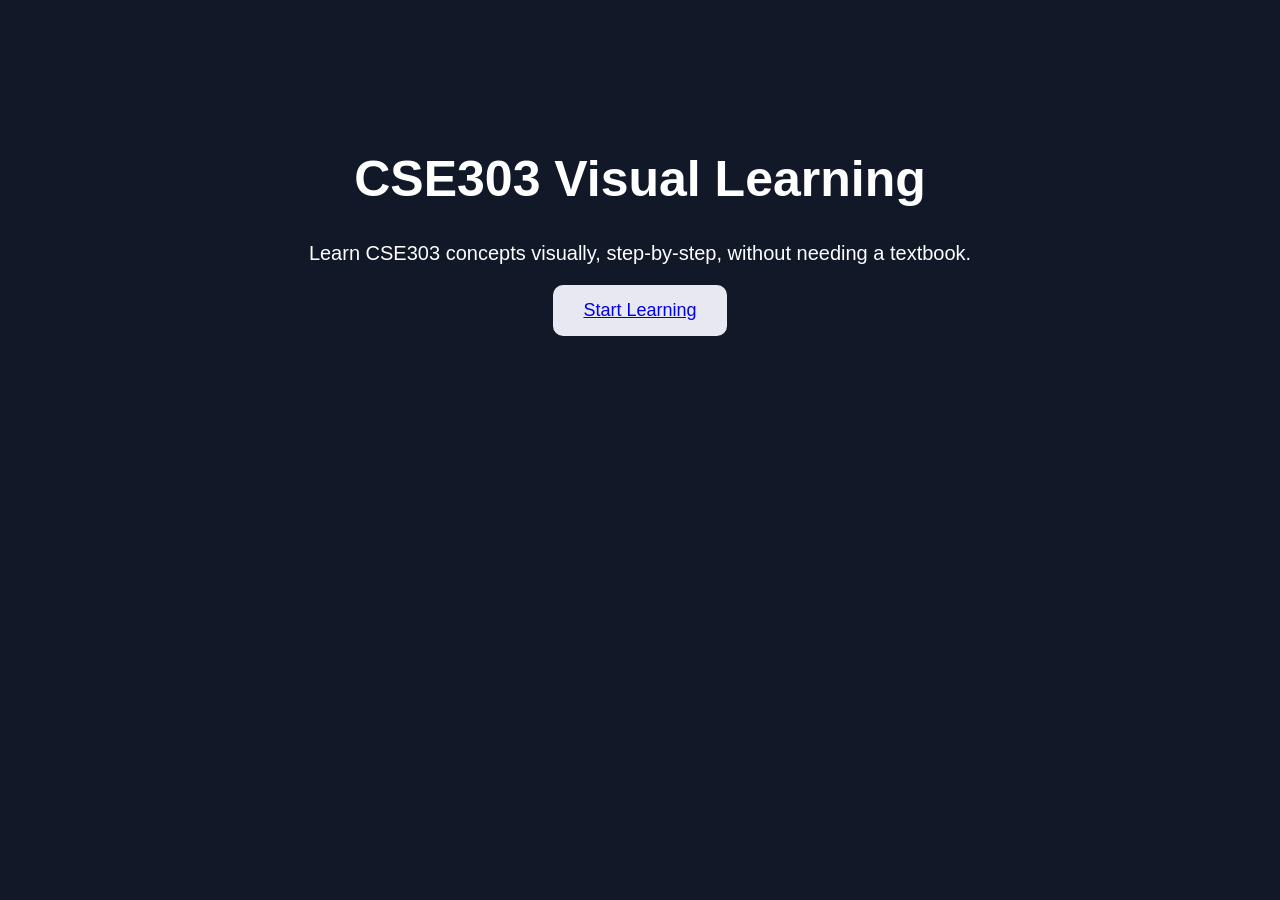
<file: html/CSE303-Visual-Learning/index.html>
<!DOCTYPE html>
<html lang = "en">
    <meta charset="UTF-8">
    <head>
        <title>CSE303 Visual Learning</title>
        <link rel="stylesheet" href="style.css">
    </head>
    
    <body>
    
        <div class="container">

        <h1>CSE303 Visual Learning</h1>

        <p>
            Learn CSE303 concepts visually,
            step-by-step,
            without needing a textbook.
        </p>

        <button class="start-btn">
            <a href="list.html">Start Learning</a>
        </button>

    </div>
</body>
</html>
</file>
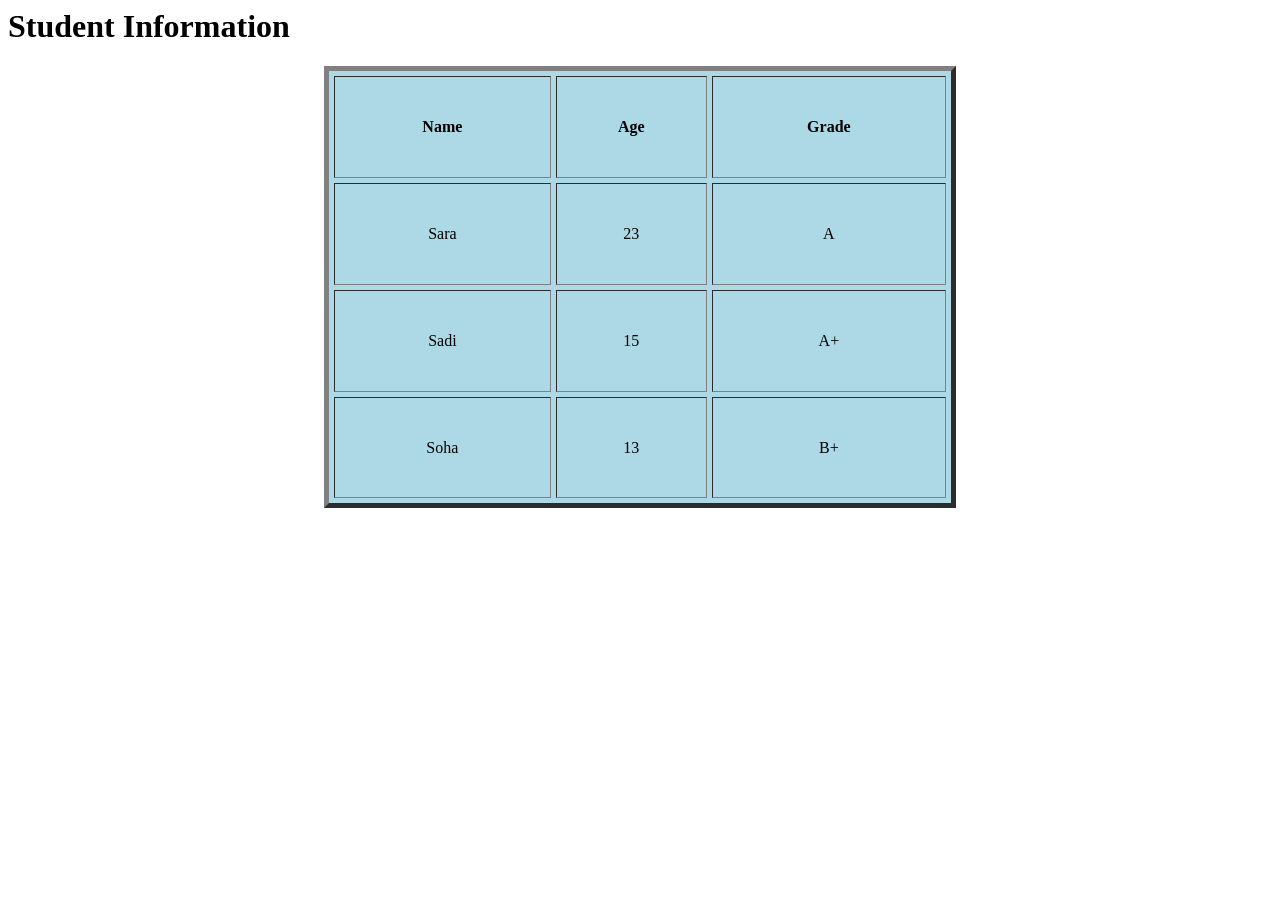
<file: html/advanced.html>
<html>
    <head>
        <title>Student Data</title>
    </head>
    <body>
        <caption><h1>Student Information</h1></caption>
        <table border = "5" bgcolor = "lightblue" cellpading = "5" cellspacing = "5" width = "50%" height = "50%" align = "center">
            <tr align = "center">
                <th>Name</th>
                <th>Age</th>
                <th>Grade</th>              
            </tr>
            <tr align = "center">
                <td>Sara</td>
                <td>23</td>
                <td>A</td>
            </tr>
            <tr align = "center">
                <td>Sadi</td>
                <td>15</td>
                <td>A+</td>
            </tr>
            <tr align = "center">
                <td>Soha</td>
                <td>13</td>
                <td>B+</td>
            </tr>
        </table>
    </body>
</html>
</file>
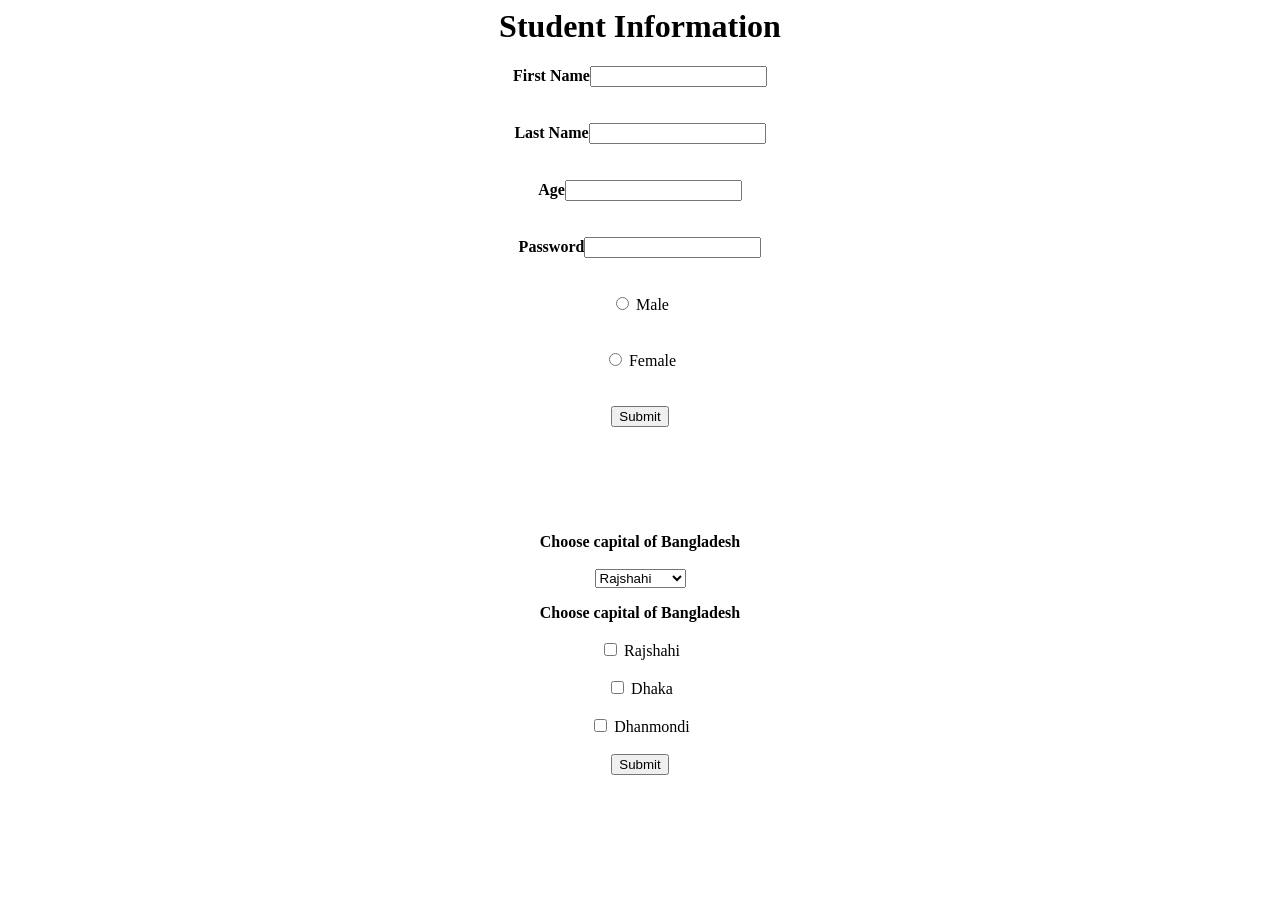
<file: html/button.html>
<html>
    <head>
        <title>box</title>
    </head>
    <body align = "center">
        <h1>Student Information</h1>
        <form>
            <b>First Name</b><input type ="text" name="firstname" maxlength="10"><br><br><br>
            <b>Last Name</b><input type ="text" name="lastname" maxlength="10"><br><br><br>
            <b>Age</b><input type ="number" name="age" min="0"><br><br><br>
            <b>Password</b><input type = "password" name = "psw" maxlength = "8"><br><br><br>
            <input type = "radio" name = "gender" value = "male"> Male<br><br><br>
            <input type = "radio" name = "gender" value = "female"> Female<br><br><br>
            <input type = "submit" value = "Submit"><br><br><br><br><br><br>
        </form>

        <form>
            <b>Choose capital of Bangladesh</b><br><br>
            <select name = "">
                <option value = "rajshahi"> Rajshahi</option>
                <option value = "dhaka"> Dhaka</option>
                <option value = "dhanmondi"> Dhanmondi</option>
            </select>
        </form>
        <form>
            <b>Choose capital of Bangladesh</b><br><br>
            <input type = "checkbox" name = "capital" value = "rajshahi"> Rajshahi<br><br>
            <input type = "checkbox" name = "capital" value = "dhaka"> Dhaka<br><br>
            <input type = "checkbox" name = "capital" value = "dhanmondi"> Dhanmondi<br><br>
             <input type = "submit" value = "Submit"><br><br>

        </form>
    </body>
</html>
</file>
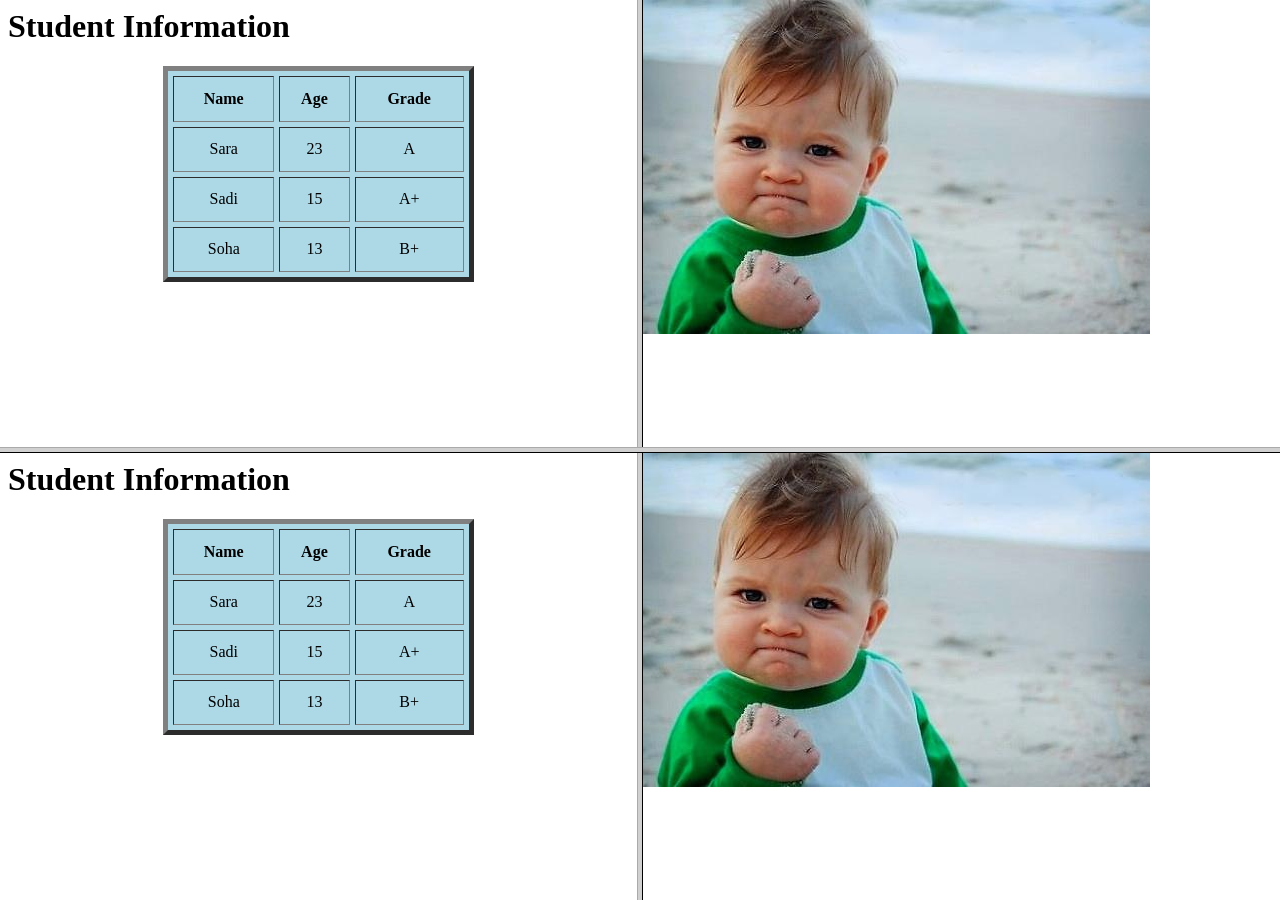
<file: html/frame.html>
<html>
    <head>
        <title>Frame</title>
    </head>
    <frameset cols = "50%,50%" rows = "50%, 50%">
        <frame src = "advanced.html" name = "frame1">
        <frame src = "victory.jpg" name = "frame2">
        <frame src = "advanced.html" name = "frame3">
        <frame src = "victory.jpg" name = "frame4">

    </frameset>
</html>
</file>
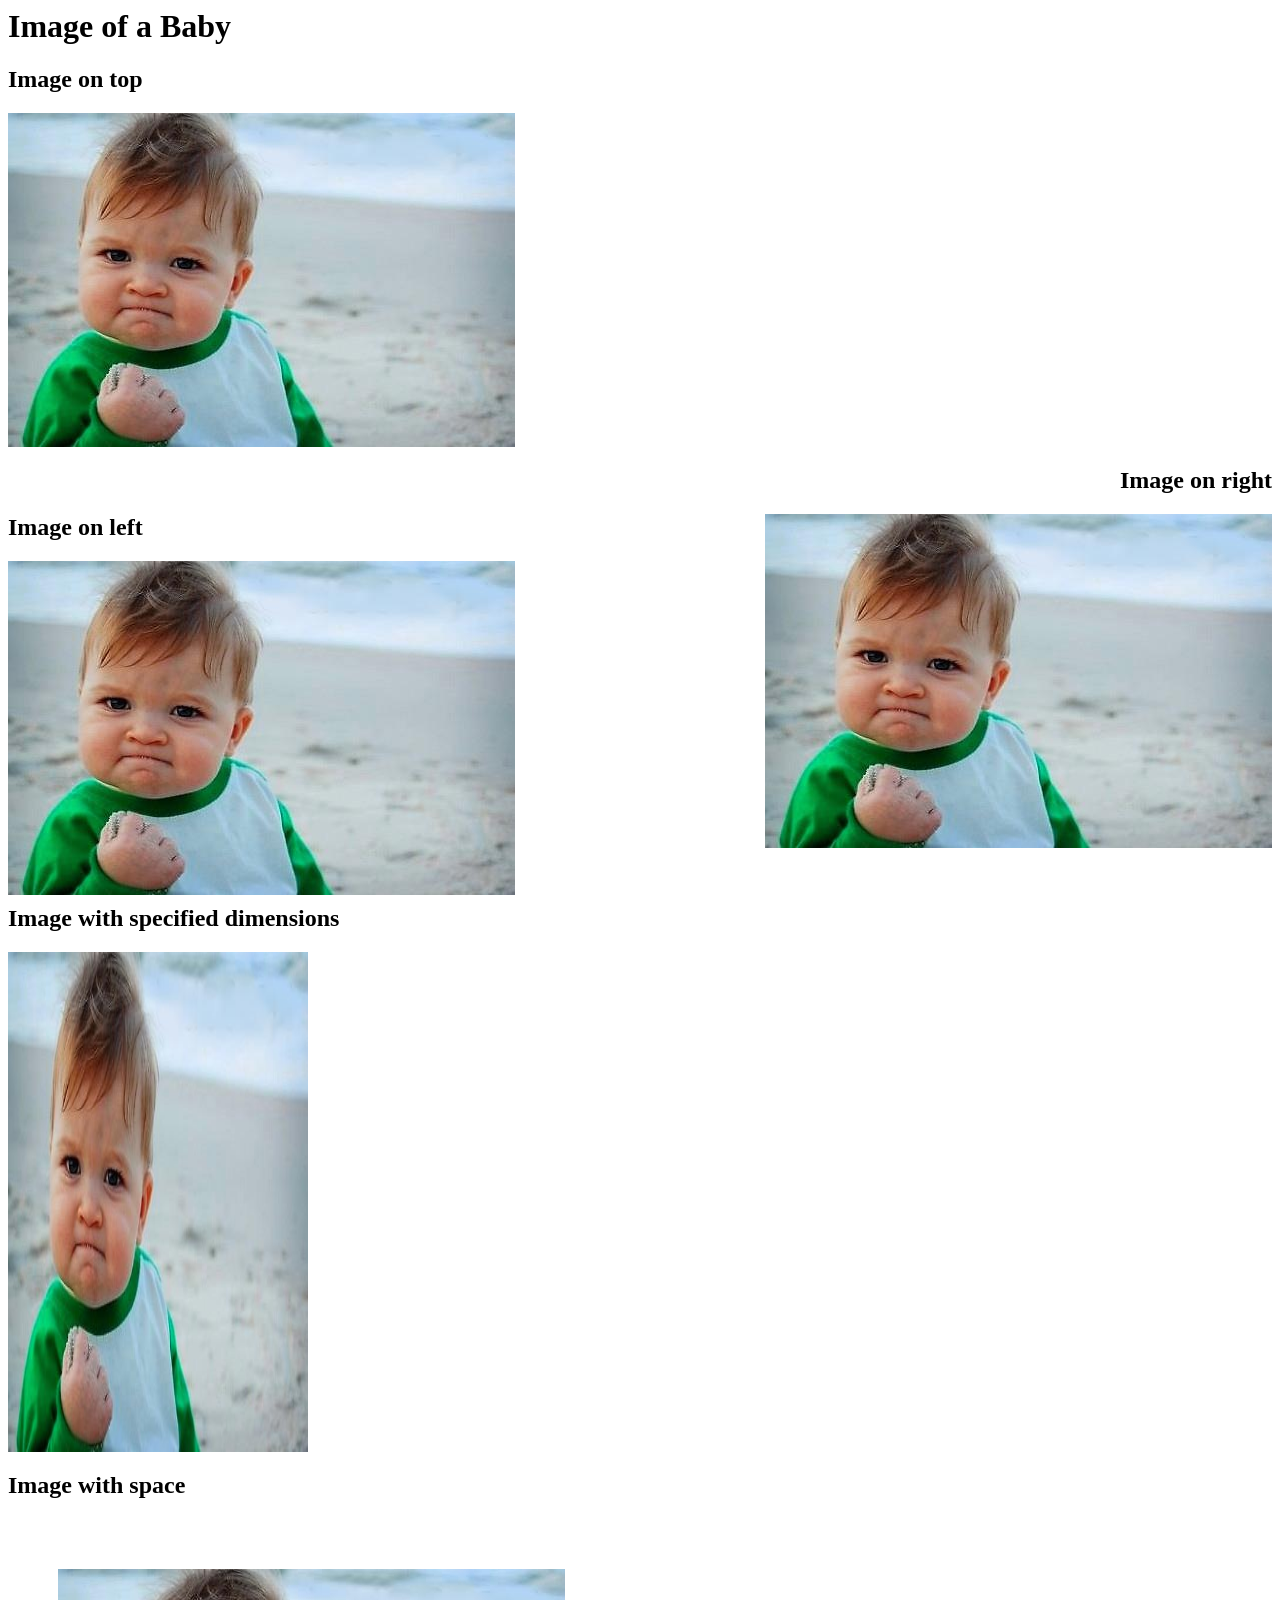
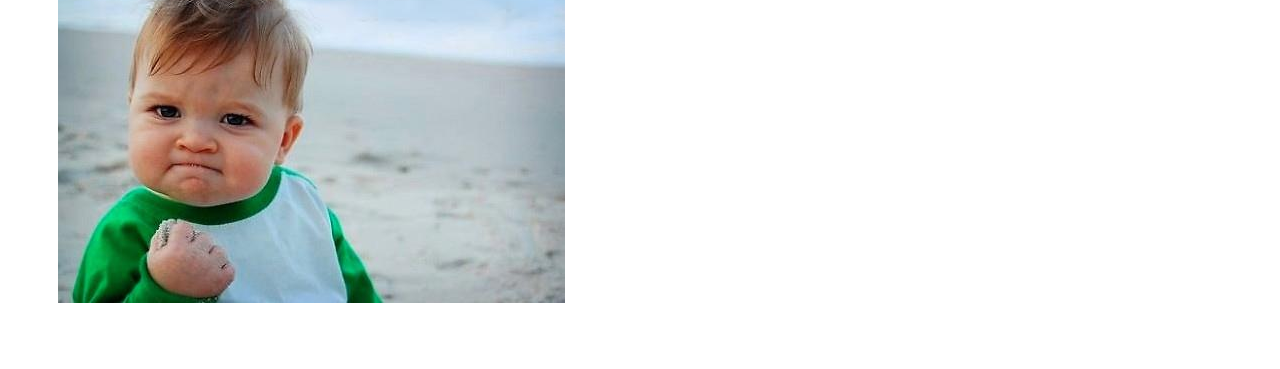
<file: html/image.html>
<html>
    <head>
        <title>Image</title>
    </head>
        <body>
            <h1>Image of a Baby</h1>
            <p>
                <h2>Image on top</h2>
                <img src = "victory.jpg" align = "top">
            </p>
            <p>
                <h2 align="right">Image on right</h2>
                <img src = "victory.jpg" align = "right">
            </p>
            <p>
                <h2 align="left">Image on left</h2>
                <img src = "victory.jpg" align = "left">
            </p>
            <p><br><br><br><br><br><br><br><br><br><br><br><br><br><br><br><br><br><br>
                <h2>Image with specified dimensions</h2>
                <img src = "victory.jpg" height ="500" width = "300">
            </p>
            <p> 
                <h2>Image with space</h2>
                <img src = "victory.jpg" vspace = "50" hspace = "50">
            </p>
        </body>
</html>
</file>
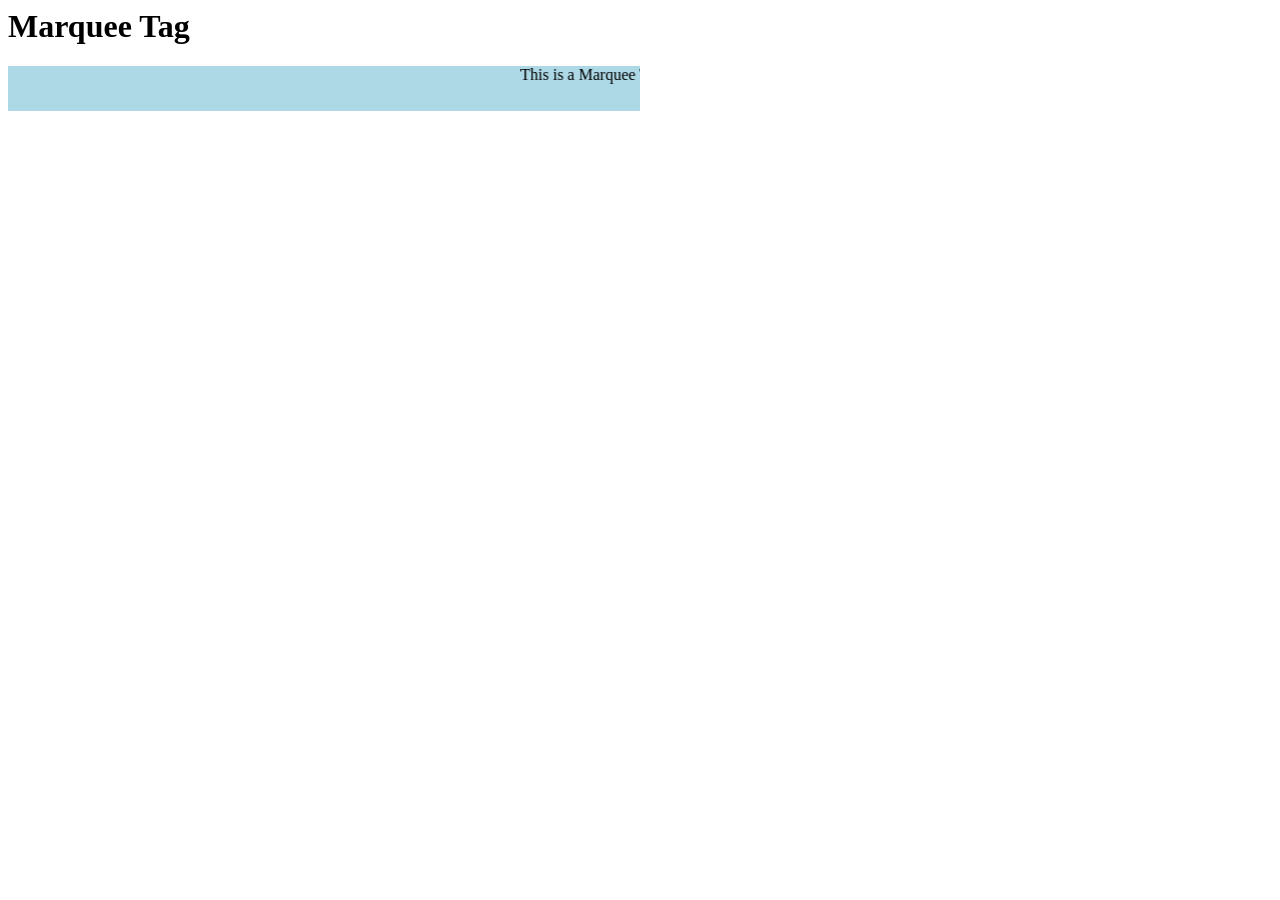
<file: html/marquee.html>
<html>
    <head>
        <title>Marquee Tag</title>
        <body>
            <h1>Marquee Tag</h1>
            
            <marquee direction = "left" 
            scrollamount = "10" 
            bgcolor = "lightblue" 
            width = "50%" height = "5%" 
            direction = "left" align = "center">
                This is a Marquee Tag
            </marquee>

        </body>
    </head>
</html>
</file>
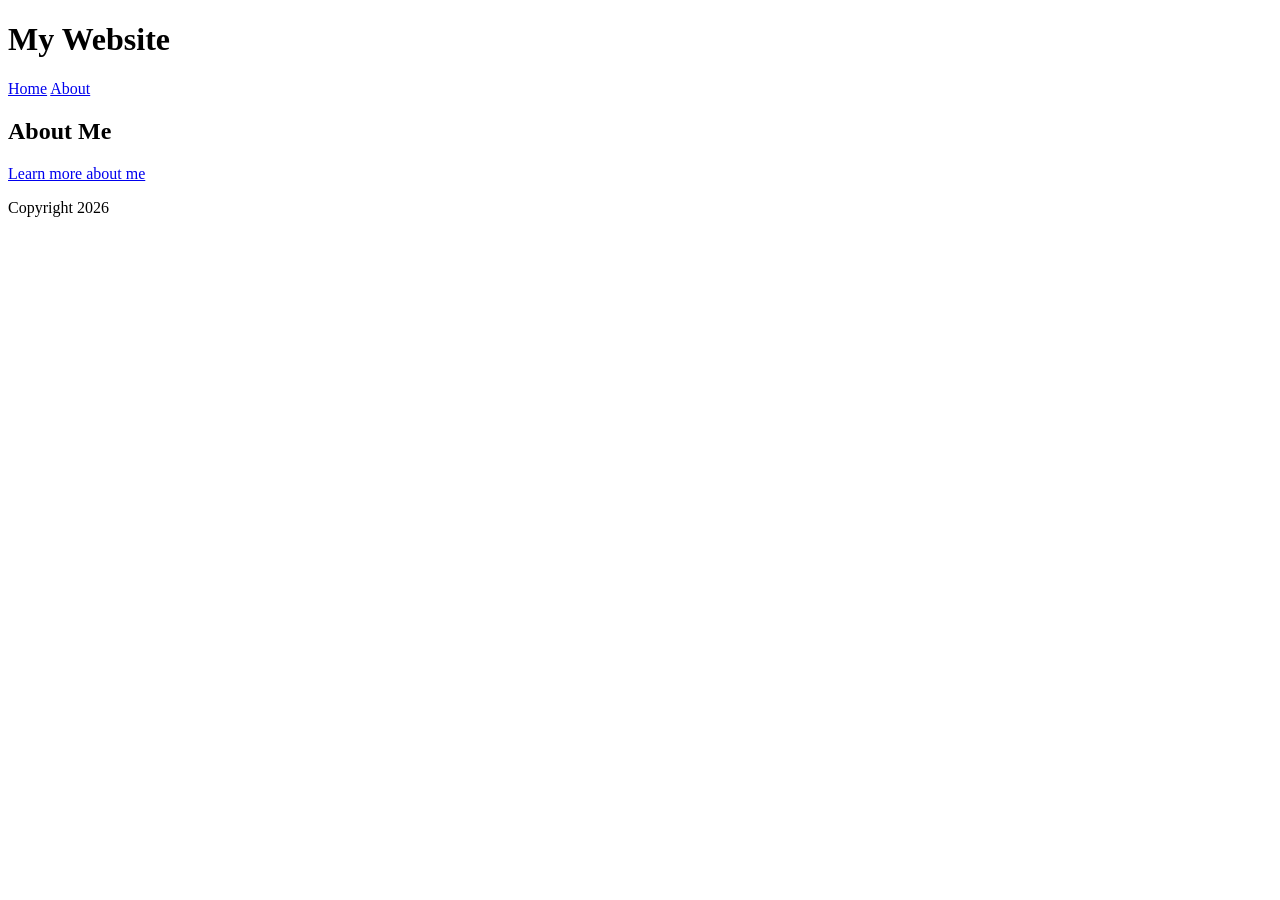
<file: html/website.html>
<!DOCTYPE html>
<html>
<head>
  <title>My Website</title>
</head>
<body>

  <header>
    <h1>My Website</h1>
  </header>

  <nav>
    <a href="#">Home</a>
    <a href="#">About</a>
  </nav>

  <section>
    <h2>About Me</h2>
    <a href="introduction.html">Learn more about me</a>
  </section>

  <footer>
    <p>Copyright 2026</p>
  </footer>

</body>
</html>
</file>
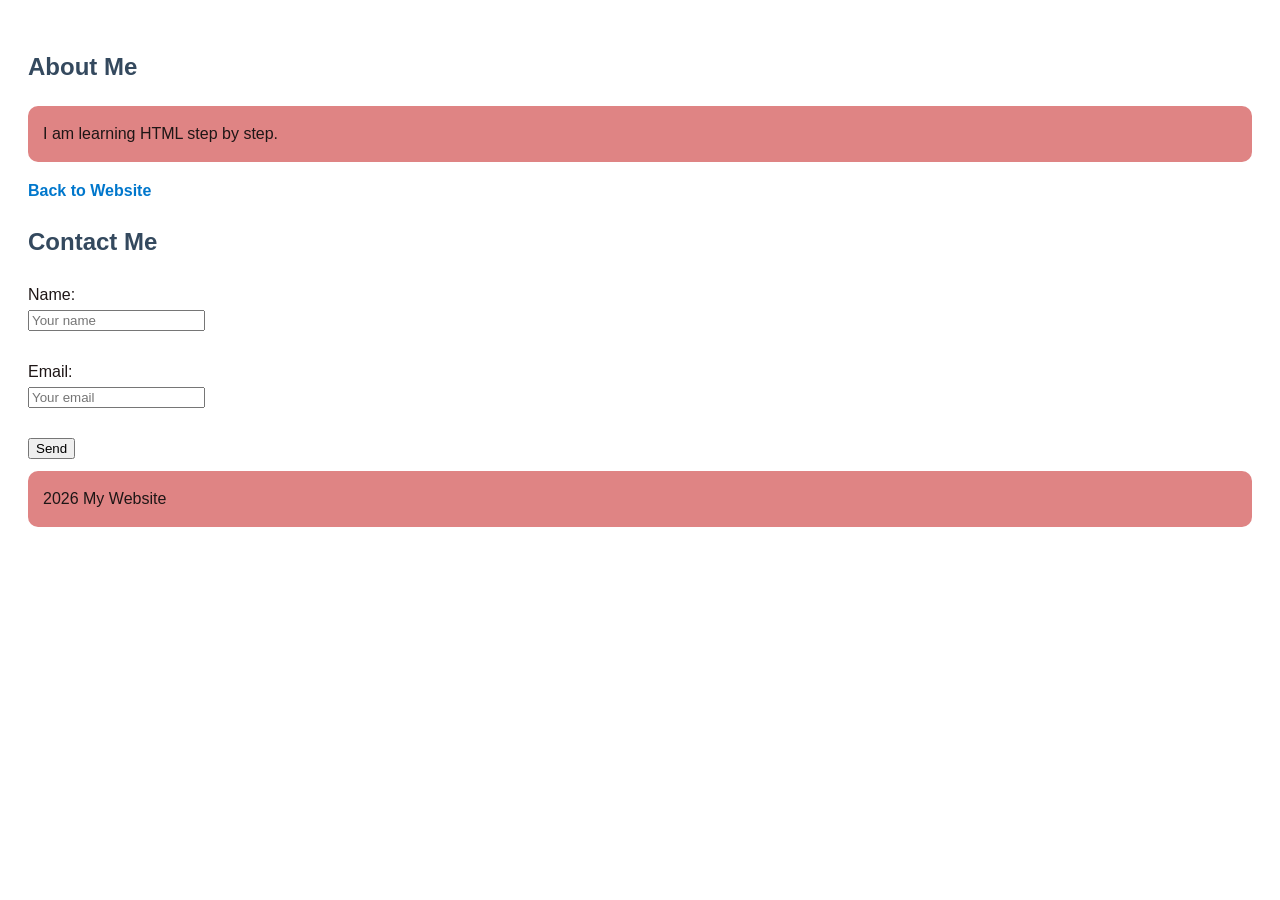
<file: html/website2.html>
<!DOCTYPE html>
<html>
<head>
  <title>My Profile</title>
  <link rel="stylesheet" href="style.css">
</head>
<body>

  <section>
    <h2>About Me</h2>
    <p>I am learning HTML step by step.</p>
    <a href="introduction.html">Back to Website</a>
  </section>

  <section>
    <h2>Contact Me</h2>

    <form>
      <label for="name">Name:</label><br>
      <input id="name" type="text" placeholder="Your name"><br><br>

      <label for="email">Email:</label><br>
      <input id="email" type="email" placeholder="Your email"><br><br>

      <button type="submit">Send</button>
    </form>

  </section>

  <footer>
    <p>2026 My Website</p>
  </footer>

</body>
</html>
</file>
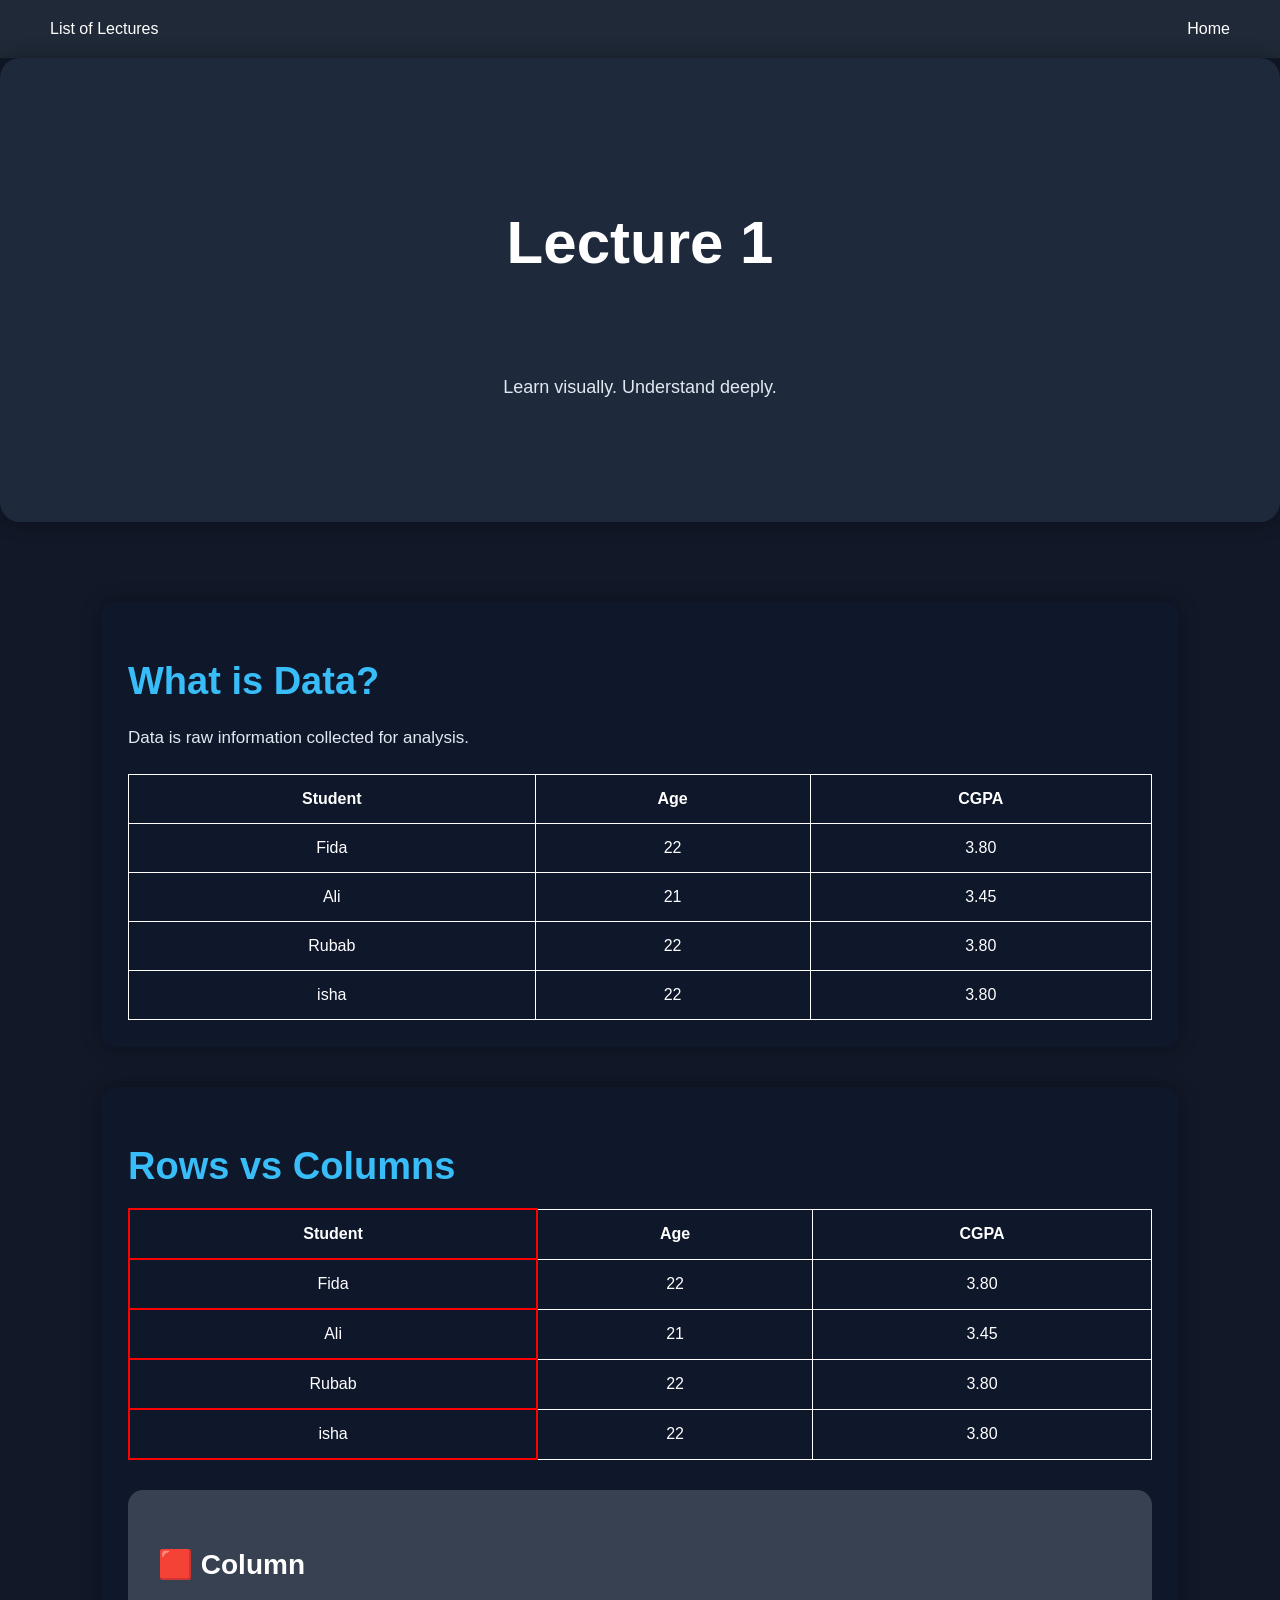
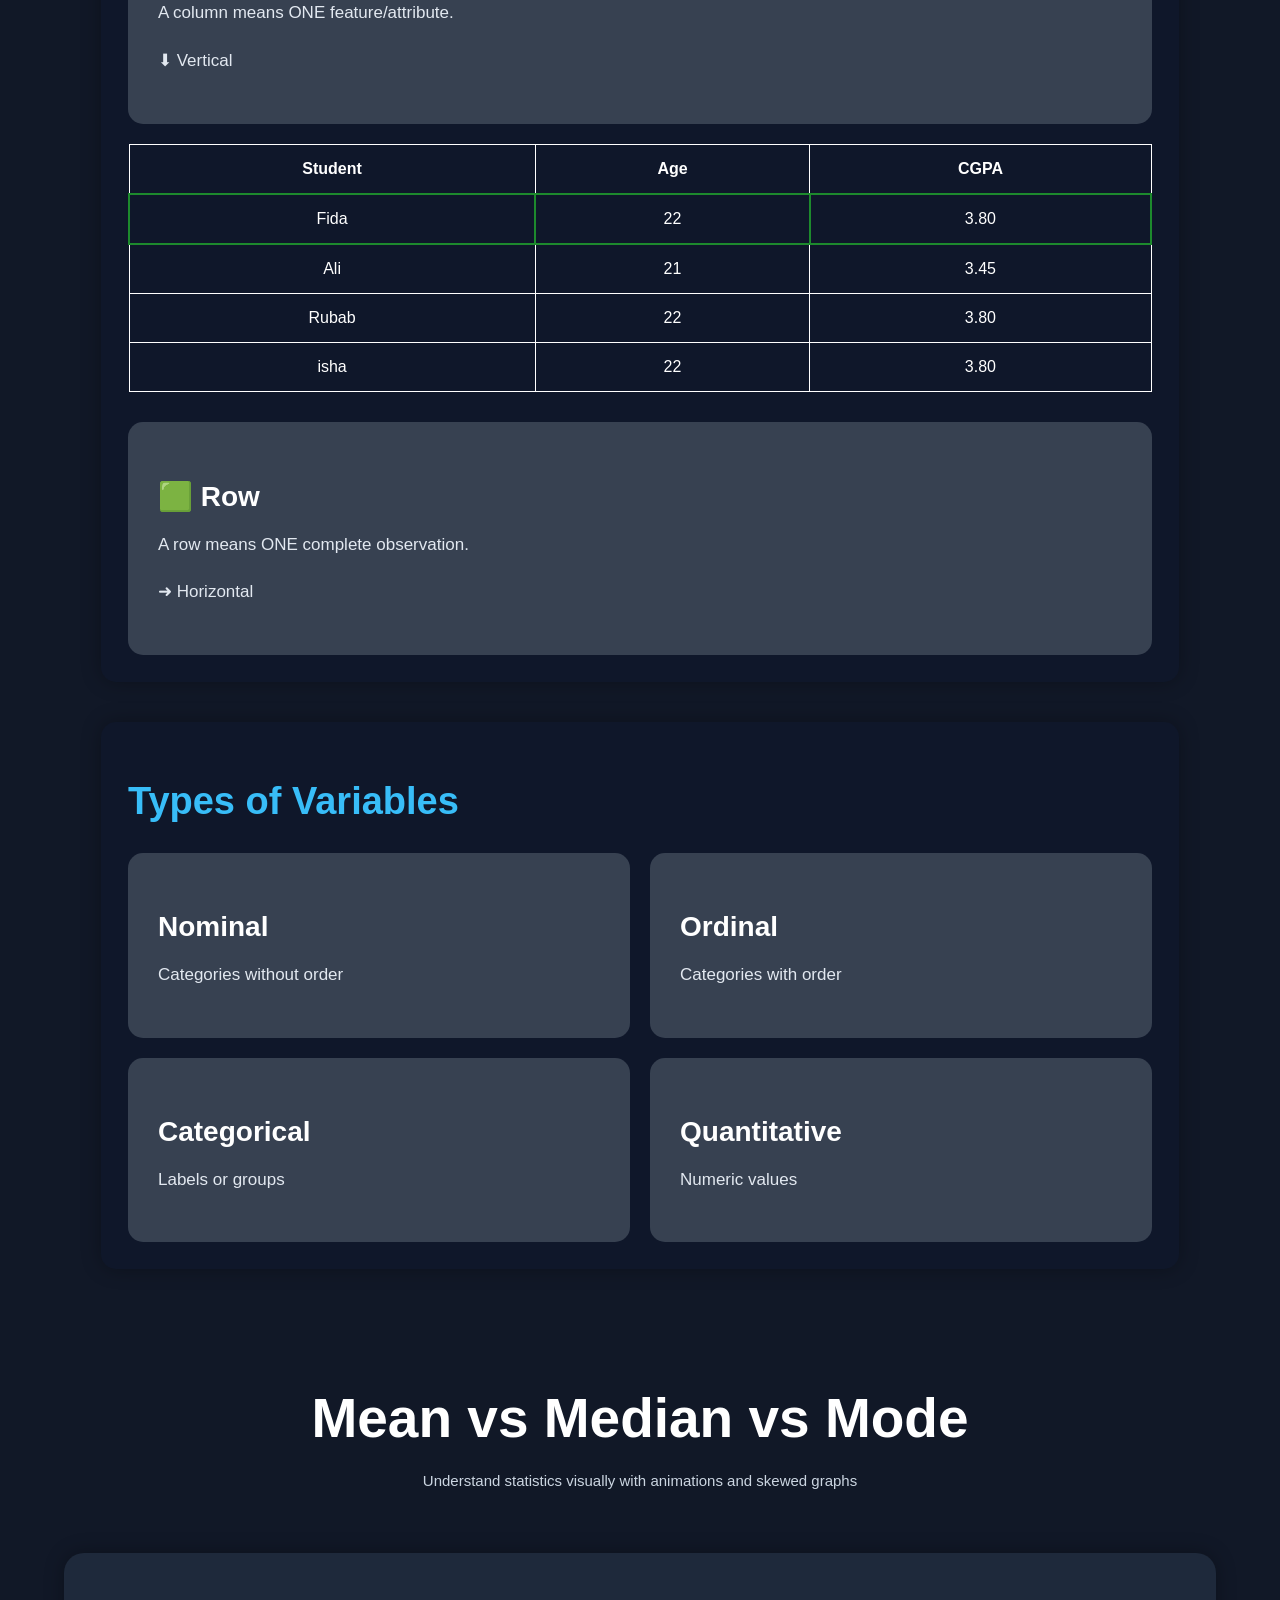
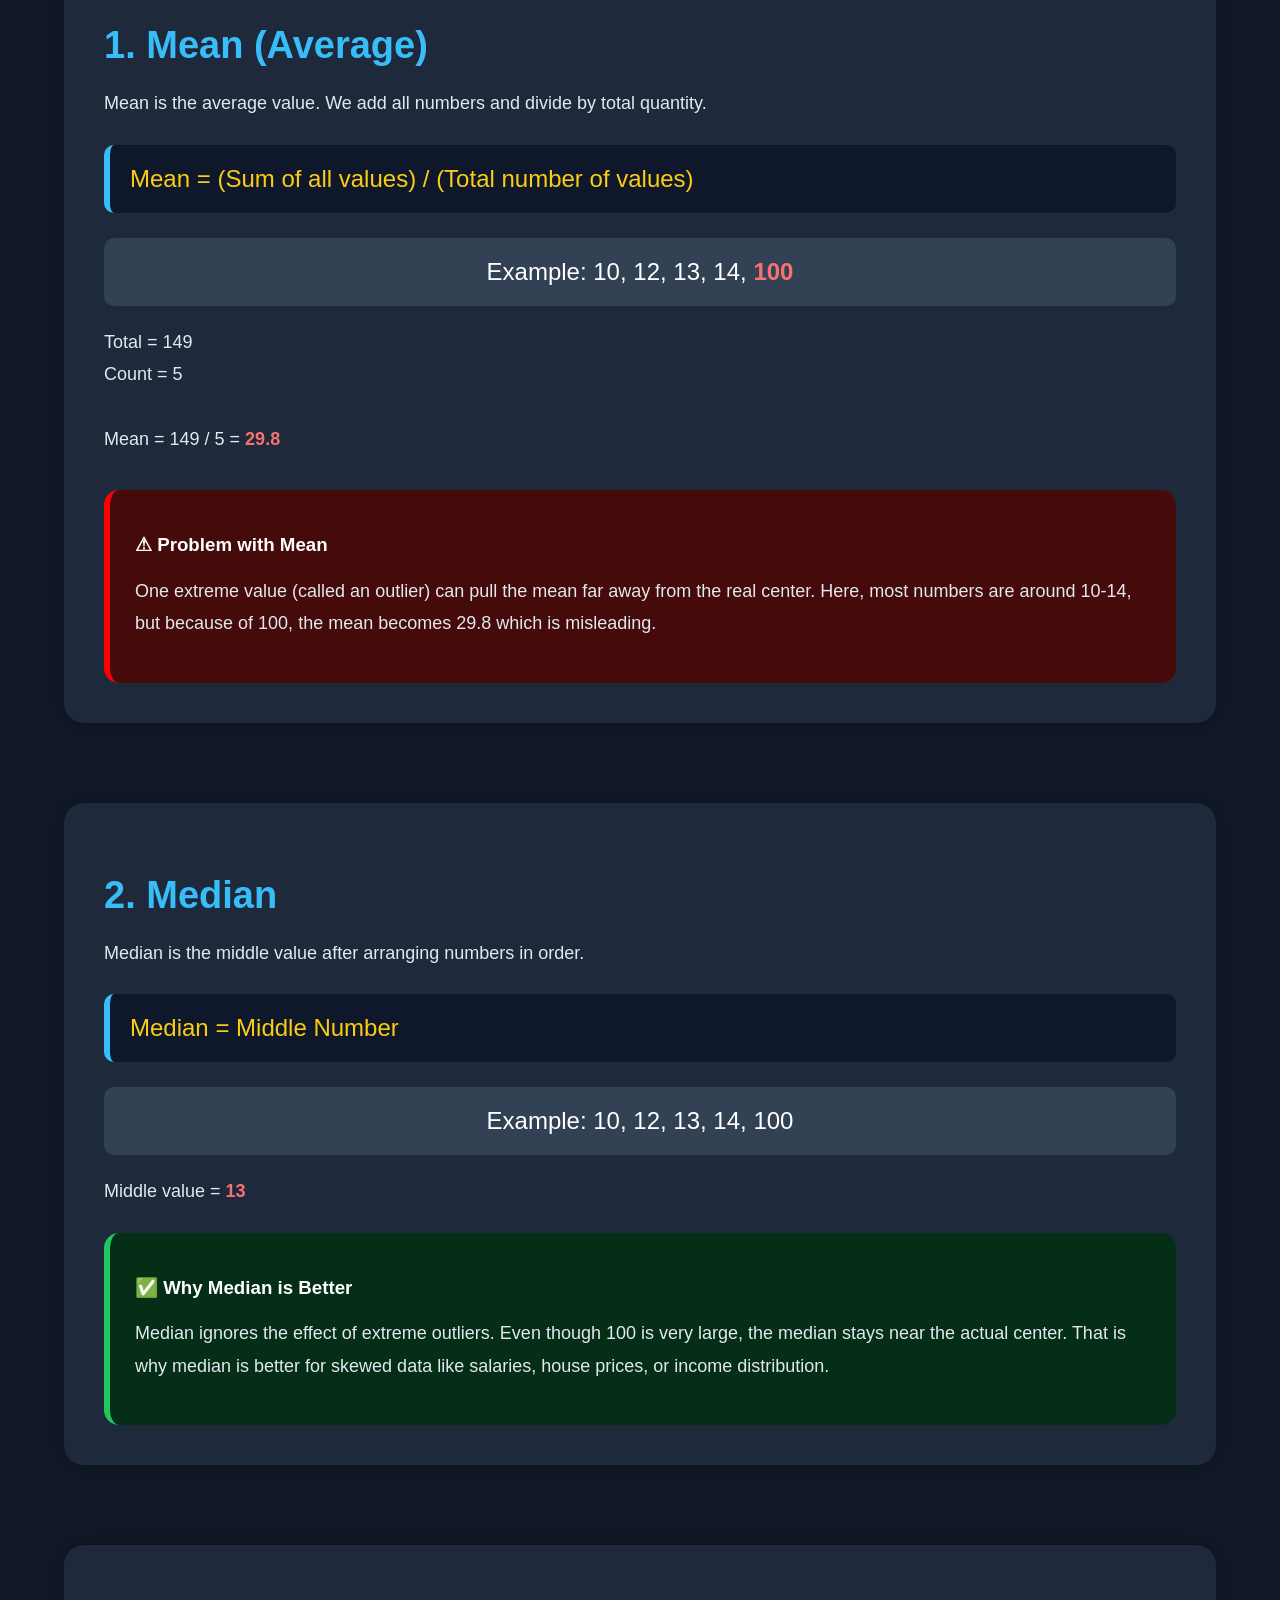
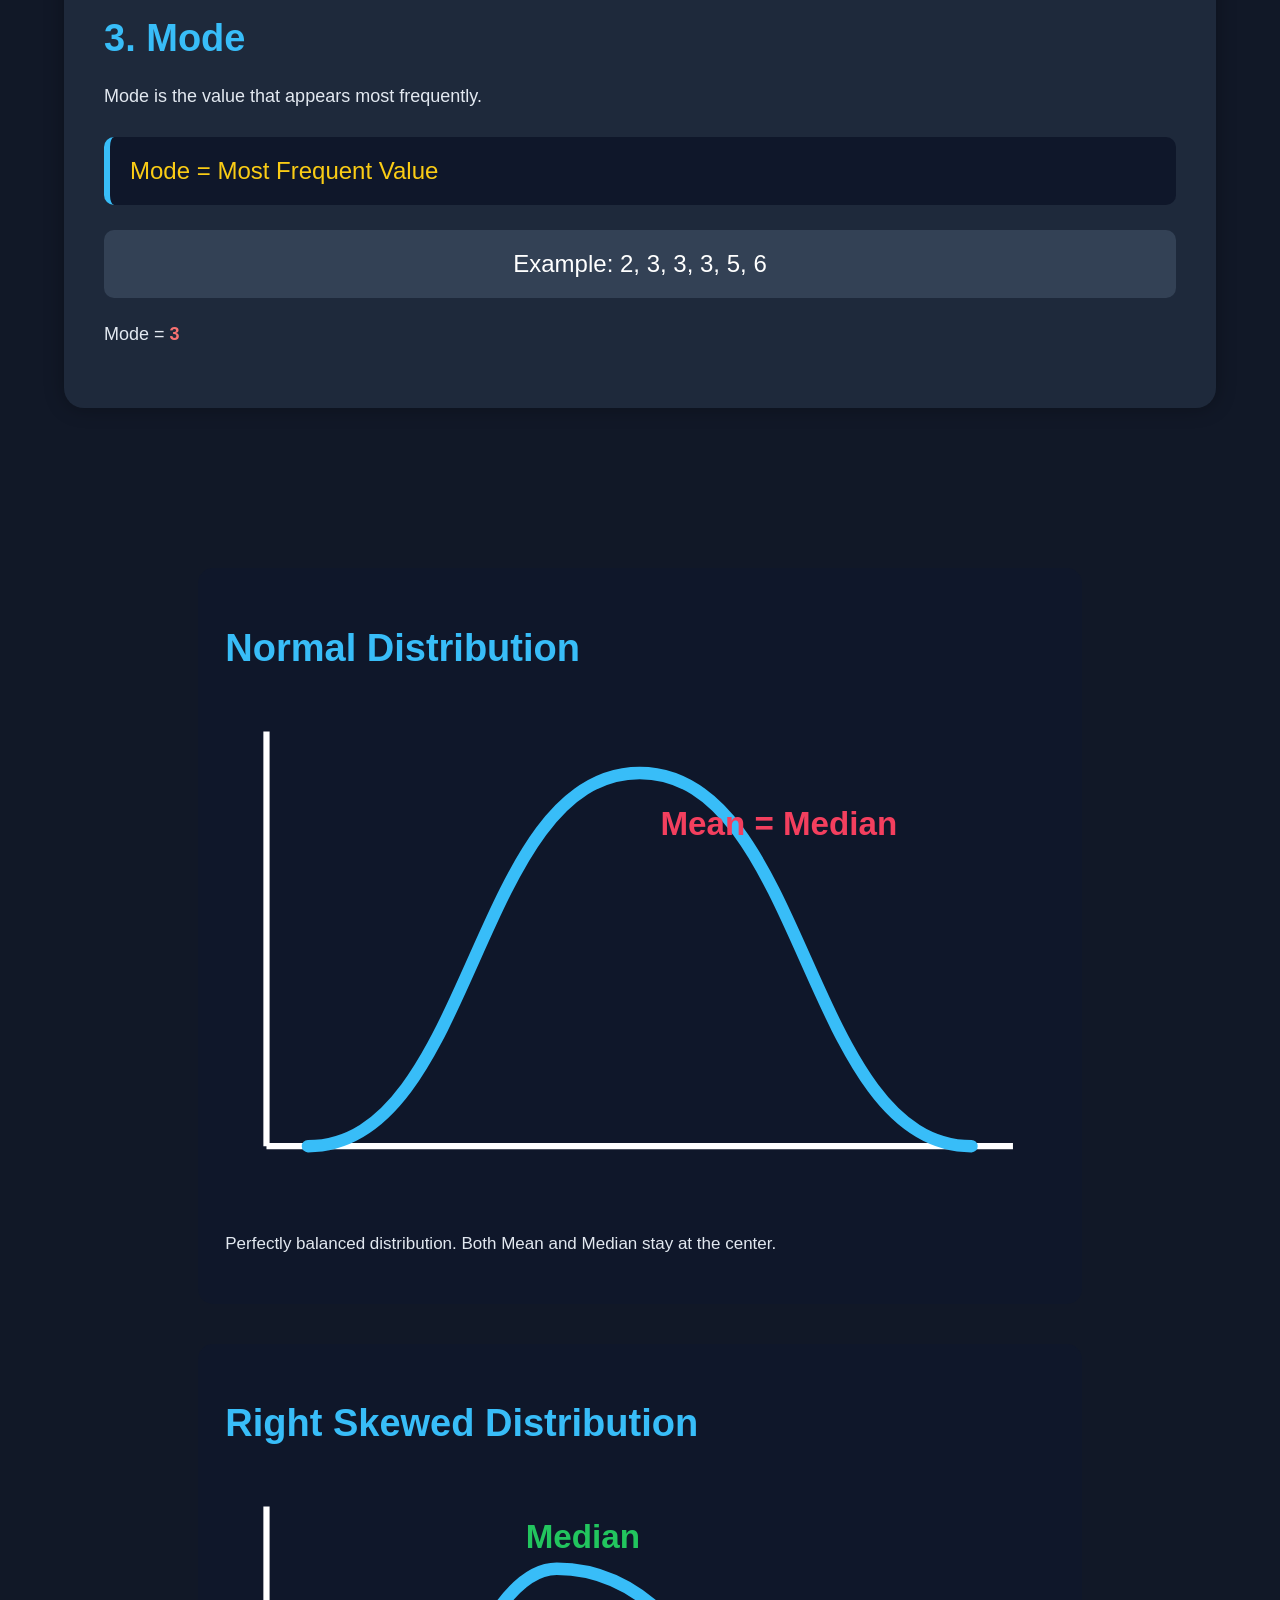
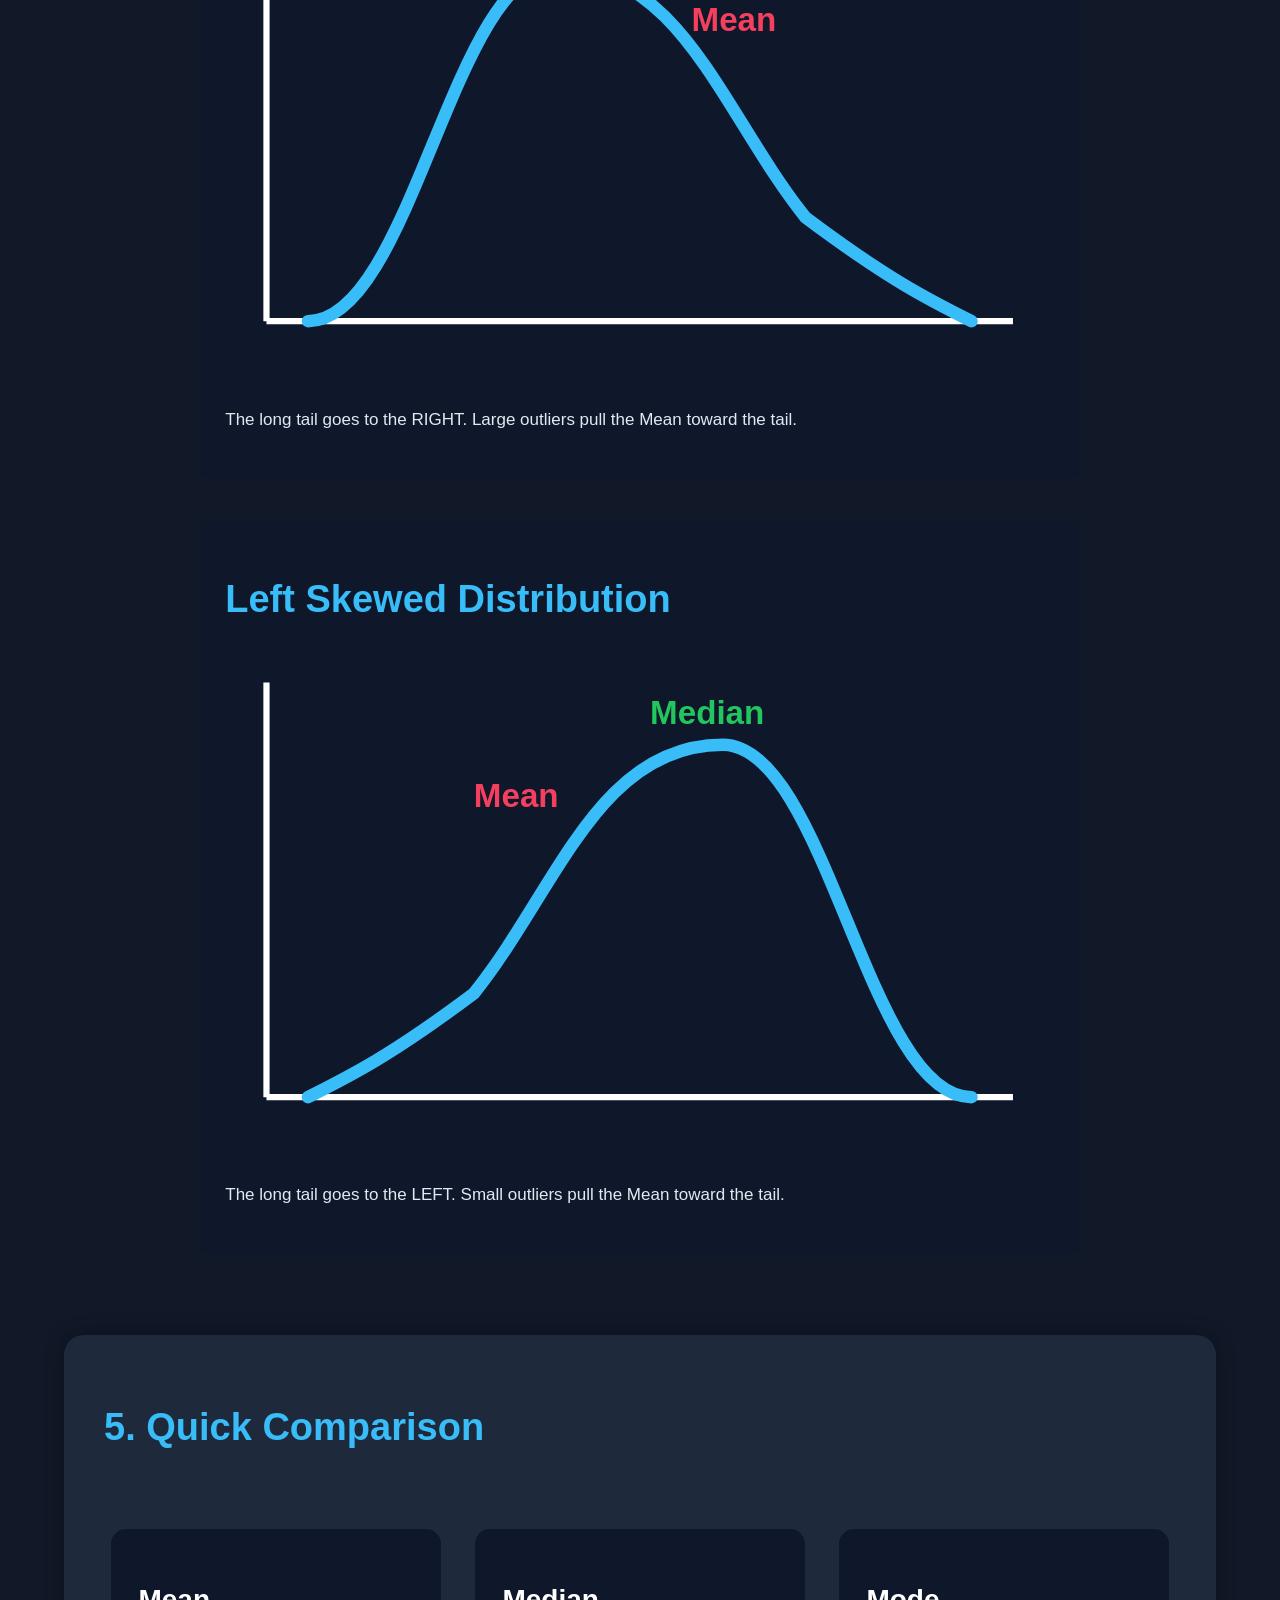
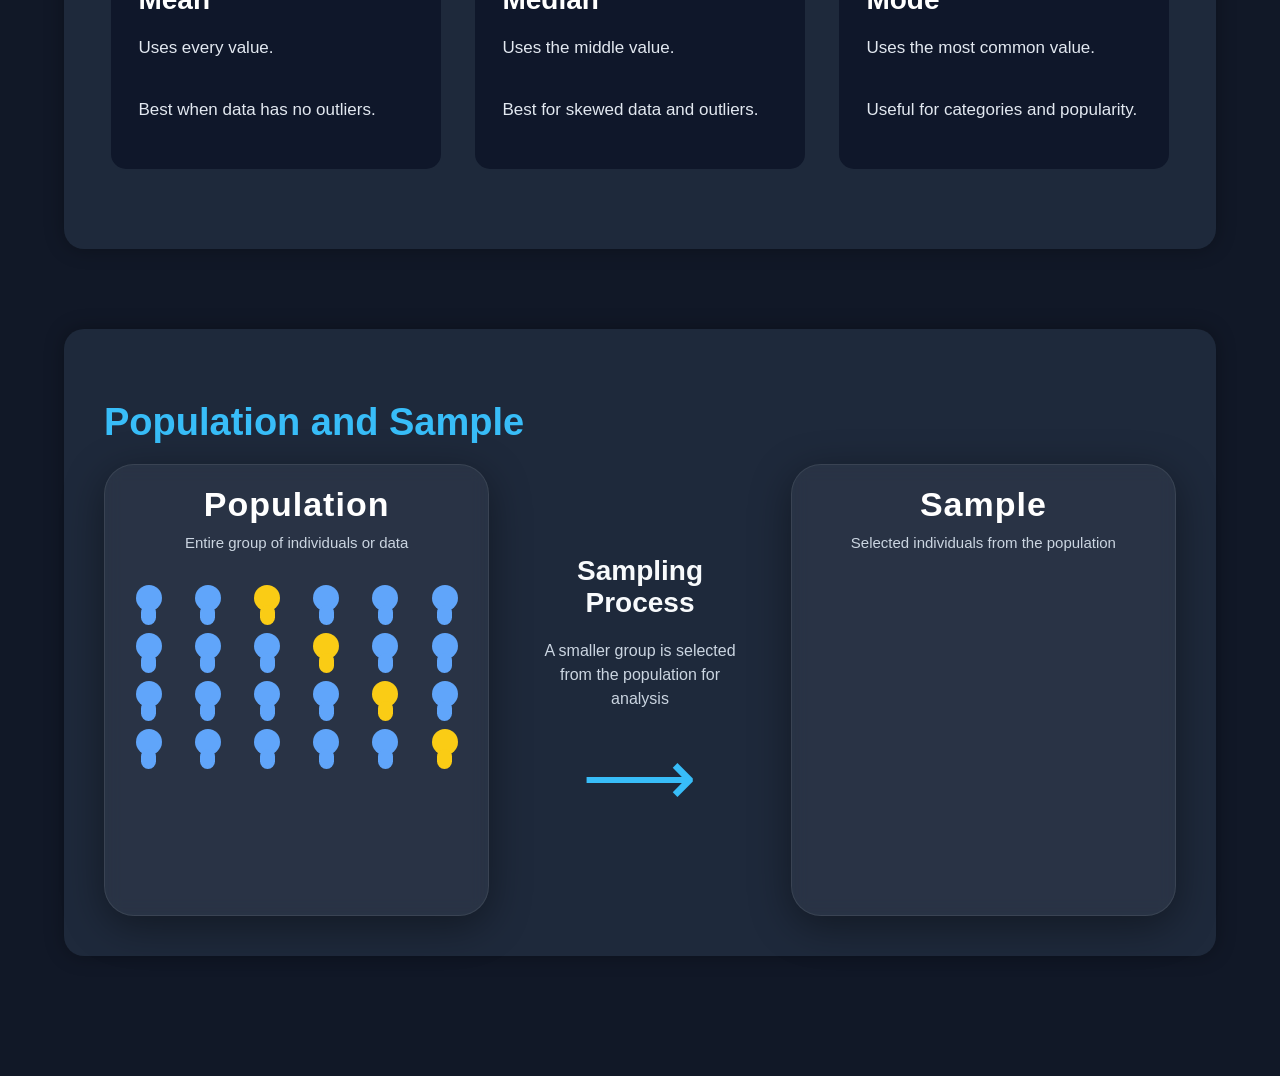
<file: html/CSE303-Visual-Learning/lecture1.html>
<!DOCTYPE html>
<html>

<head>
    <title>Lecture 1 - Introduction to Data Science</title>

    <link rel="stylesheet" href="style1.css">
</head>

<script>
function showExample(type) 
{

    const box = document.getElementById("example-box");
    const title = document.getElementById("example-title");
    const text = document.getElementById("example-text");

    box.classList.remove("hidden");

    if (type === "nominal") 
    {
        title.innerText = "Nominal Variables";
        text.innerText = "Examples: Gender (Male/Female), Blood Group (A, B, AB, O), Country names.";
    }

    else if (type === "ordinal") 
    {
        title.innerText = "Ordinal Variables";
        text.innerText = "Examples: Education level (School < College < University), Ratings (1⭐ to 5⭐), Class position.";
    }

    else if (type === "categorical") 
    {
        title.innerText = "Categorical Variables";
        text.innerText = "Examples: Color (Red, Blue), Brand names, Types of cars.";
    }

    else if (type === "quantitative") 
    {
        title.innerText = "Quantitative Variables";
        text.innerText = "Examples: Age, Salary, Height, Temperature.";
    }
}
</script>

<body>
    <div class="navbar">

        <a href="list.html">List of Lectures</a>

        <a href="index.html">Home</a>

    </div>

    <section class="hero">

        <h1>Lecture 1</h1>

        <h2>Introduction to Data Science</h2>

        <p>
            Learn visually. Understand deeply.
        </p>

    </section>

    <section class="card">

        <h2>What is Data?</h2>

        <p>
            Data is raw information collected for analysis.
        </p>

        <div class="table-box">

            <table>

                <tr>
                    <th>Student</th>
                    <th>Age</th>
                    <th>CGPA</th>
                </tr>

                <tr>
                    <td>Fida</td>
                    <td>22</td>
                    <td>3.80</td>
                </tr>

                <tr>
                    <td>Ali</td>
                    <td>21</td>
                    <td>3.45</td>
                </tr>

                <tr>
                    <td>Rubab</td>
                    <td>22</td>
                    <td>3.80</td>
                </tr>

                <tr>
                    <td>isha</td>
                    <td>22</td>
                    <td>3.80</td>
                </tr>
            </table>

        </div>

    </section>


<section class="card">

    <h2>Rows vs Columns</h2>

    <div class="table-visual">

        <table border="1">

    <tr>
        <th style="border: 2px solid red;">Student</th>
        <th>Age</th>
        <th>CGPA</th>
    </tr>

    <tr>
        <td style="border: 2px solid red;">Fida</td>
        <td>22</td>
        <td>3.80</td>
    </tr>

    <tr>
        <td style="border: 2px solid red;">Ali</td>
        <td>21</td>
        <td>3.45</td>
    </tr>

    <tr>
        <td style="border: 2px solid red;">Rubab</td>
        <td>22</td>
        <td>3.80</td>
    </tr>

    <tr>
        <td style="border: 2px solid red;">isha</td>
        <td>22</td>
        <td>3.80</td>
        </tr>

</table>

<div class="column-container">
    <div class="info-box column-box">
        <h3>🟥 Column</h3>
        <p>
            A column means ONE feature/attribute.
        </p>
        <p class="direction">
            ⬇ Vertical
        </p>
    </div>

</div>

<table border="1">

    <tr>
        <th>Student</th>
        <th>Age</th>
        <th>CGPA</th>
    </tr>

    <tr>
        <td style="border: 2px solid rgb(29, 138, 45);">Fida</td>
        <td style="border: 2px solid rgb(29, 138, 45);">22</td>
        <td style="border: 2px solid rgb(29, 138, 45);">3.80</td>
    </tr>

    <tr>
        <td>Ali</td>
        <td>21</td>
        <td>3.45</td>
    </tr>

    <tr>
        <td>Rubab</td>
        <td>22</td>
        <td>3.80</td>
    </tr>

    <tr>
        <td>isha</td>
        <td>22</td>
        <td>3.80</td>
    </tr>
</table>


</table>
    </div>

    <div class="row-container">

        <div class="info-box row-box">
            <h3>🟩 Row</h3>

            <p>
                A row means ONE complete observation.
            </p>

            <p class="direction">
                ➜ Horizontal
            </p>
        </div>

    </div>

</section>

    <!-- VARIABLE TYPES -->

<section class="card">

    <h2>Types of Variables</h2>

    <div class="variable-grid">

        <div class="variable-card" onclick="showExample('nominal')">
            <h3>Nominal</h3>
            <p>Categories without order</p>
        </div>

        <div class="variable-card" onclick="showExample('ordinal')">
            <h3>Ordinal</h3>
            <p>Categories with order</p>
        </div>

        <div class="variable-card" onclick="showExample('categorical')">
            <h3>Categorical</h3>
            <p>Labels or groups</p>
        </div>

        <div class="variable-card" onclick="showExample('quantitative')">
            <h3>Quantitative</h3>
            <p>Numeric values</p>
        </div>

    </div>

    <!-- Dynamic Example Box -->
    <div id="example-box" class="example-box hidden">
        <h3 id="example-title"></h3>
        <p id="example-text"></p>
    </div>

</section>
    <!-- Mean & Median -->

<div class="container">

    <h1>Mean vs Median vs Mode</h1>
    <p class="subtitle">
      Understand statistics visually with animations and skewed graphs
    </p>

    <!-- MEAN -->

    <section>

      <h2>1. Mean (Average)</h2>

      <p>
        Mean is the average value.
        We add all numbers and divide by total quantity.
      </p>

      <div class="formula">
        Mean = (Sum of all values) / (Total number of values)
      </div>

      <div class="data-box">
        Example: 10, 12, 13, 14, <span class="highlight">100</span>
      </div>

      <p style="margin-top:20px;">
        Total = 149 <br>
        Count = 5 <br><br>

        Mean = 149 / 5 = <span class="highlight">29.8</span>
      </p>

      <div class="problem">
        <h3>⚠ Problem with Mean</h3>

        <p>
          One extreme value (called an outlier) can pull the mean far away from the real center.
          Here, most numbers are around 10-14, but because of 100,
          the mean becomes 29.8 which is misleading.
        </p>
      </div>

    </section>


    <!-- MEDIAN -->

    <section>

      <h2>2. Median</h2>

      <p>
        Median is the middle value after arranging numbers in order.
      </p>

      <div class="formula">
        Median = Middle Number
      </div>

      <div class="data-box">
        Example: 10, 12, 13, 14, 100
      </div>

      <p style="margin-top:20px;">
        Middle value = <span class="highlight">13</span>
      </p>

      <div class="solution">
        <h3>✅ Why Median is Better</h3>

        <p>
          Median ignores the effect of extreme outliers.
          Even though 100 is very large, the median stays near the actual center.
          That is why median is better for skewed data like salaries,
          house prices, or income distribution.
        </p>
      </div>

    </section>


    <!-- MODE -->

    <section>

      <h2>3. Mode</h2>

      <p>
        Mode is the value that appears most frequently.
      </p>

      <div class="formula">
        Mode = Most Frequent Value
      </div>

      <div class="data-box">
        Example: 2, 3, 3, 3, 5, 6
      </div>

      <p style="margin-top:20px;">
        Mode = <span class="highlight">3</span>
      </p>

    </section>

<!-- Replace ONLY the graph section with this improved version -->

<div class="container">

  <!-- NORMAL DISTRIBUTION -->

  <div class="card">

    <h2>Normal Distribution</h2>

    <div class="graph">

      <!-- curve -->
      <svg viewBox="0 0 400 250" class="svg-graph">

        <!-- axis -->
        <line x1="20" y1="220" x2="380" y2="220" class="axis"/>
        <line x1="20" y1="20" x2="20" y2="220" class="axis"/>

        <!-- bell curve -->
        <path 
          d="M40 220 
             C120 220, 120 40, 200 40
             C280 40, 280 220, 360 220"
          class="curve"/>

        <!-- median -->
        <line x1="200" y1="40" x2="200" y2="220" class="median-line"/>

        <!-- mean -->
        <line x1="200" y1="40" x2="200" y2="220" class="mean-line"/>

        <text x="210" y="70" class="mean-text">
          Mean = Median
        </text>

      </svg>

    </div>

    <p>
      Perfectly balanced distribution.  
      Both Mean and Median stay at the center.
    </p>

  </div>



  <!-- RIGHT SKEWED -->

  <div class="card">

    <h2>Right Skewed Distribution</h2>

    <div class="graph">

      <svg viewBox="0 0 400 250" class="svg-graph">

        <!-- axis -->
        <line x1="20" y1="220" x2="380" y2="220" class="axis"/>
        <line x1="20" y1="20" x2="20" y2="220" class="axis"/>

        <!-- right skew curve -->
        <path 
          d="M40 220
             C90 220, 110 50, 160 50
             C220 50, 240 120, 280 170
             C320 200, 340 210, 360 220"
          class="curve"/>

        <!-- median -->
        <line x1="170" y1="50" x2="170" y2="220" class="median-line"/>

        <!-- mean -->
        <line x1="240" y1="90" x2="240" y2="220" class="mean-line"/>

        <text x="145" y="40" class="median-text">
          Median
        </text>

        <text x="225" y="80" class="mean-text">
          Mean
        </text>

      </svg>

    </div>

    <p>
      The long tail goes to the RIGHT.  
      Large outliers pull the Mean toward the tail.
    </p>

  </div>



  <!-- LEFT SKEWED -->

  <div class="card">

    <h2>Left Skewed Distribution</h2>

    <div class="graph">

      <svg viewBox="0 0 400 250" class="svg-graph">

        <!-- axis -->
        <line x1="20" y1="220" x2="380" y2="220" class="axis"/>
        <line x1="20" y1="20" x2="20" y2="220" class="axis"/>

        <!-- left skew curve -->
        <path 
          d="M40 220
             C60 210, 80 200, 120 170
             C160 120, 180 50, 240 50
             C290 50, 310 220, 360 220"
          class="curve"/>

        <!-- mean -->
        <line x1="150" y1="90" x2="150" y2="220" class="mean-line"/>

        <!-- median -->
        <line x1="220" y1="50" x2="220" y2="220" class="median-line"/>

        <text x="120" y="80" class="mean-text">
          Mean
        </text>

        <text x="205" y="40" class="median-text">
          Median
        </text>

      </svg>

    </div>

    <p>
      The long tail goes to the LEFT.  
      Small outliers pull the Mean toward the tail.
    </p>

  </div>

</div>
<!-- COMPARISON -->
<section>

    <h2>5. Quick Comparison</h2>

    <div class="comparison">
        
        <div class="card">
            <h3>Mean</h3>
            <p>Uses every value.<br><br>Best when data has no outliers.</p>
        </div>

        <div class="card">
            <h3>Median</h3>
            <p>Uses the middle value.<br><br>Best for skewed data and outliers.</p>
        </div>

        <div class="card">
            <h3>Mode</h3>
            <p>Uses the most common value.<br><br>Useful for categories and popularity.</p>
        </div>

    </div>

</section>


<section>
    <h2>Population and Sample</h2>

    <div class="main">

        <!-- POPULATION -->
        <div class="box">
            <div class="title">Population</div>
            <div class="subtitle">
                Entire group of individuals or data
            </div>

            <div class="population">
                <div class="person"></div>
                <div class="person"></div>
                <div class="person selected move1"></div>
                <div class="person"></div>
                <div class="person"></div>
                <div class="person"></div>

                <div class="person"></div>
                <div class="person"></div>
                <div class="person"></div>
                <div class="person selected move2"></div>
                <div class="person"></div>
                <div class="person"></div>

                <div class="person"></div>
                <div class="person"></div>
                <div class="person"></div>
                <div class="person"></div>
                <div class="person selected move3"></div>
                <div class="person"></div>

                <div class="person"></div>
                <div class="person"></div>
                <div class="person"></div>
                <div class="person"></div>
                <div class="person"></div>
                <div class="person selected move4"></div>
            </div>
        </div>

        <!-- MIDDLE -->
        <div class="middle">
            <div class="middle-text">Sampling Process</div>
            <div class="middle-sub">
                A smaller group is selected from the population for analysis
            </div>
            <div class="arrow">⟶</div>
        </div>

        <!-- SAMPLE -->
        <div class="box">
            <div class="title">Sample</div>
            <div class="subtitle">
                Selected individuals from the population
            </div>

            <div class="sample">
                <div class="sample-person s1"></div>
                <div class="sample-person s2"></div>
                <div class="sample-person s3"></div>
                <div class="sample-person s4"></div>
            </div>
        </div>

    </div>
</section>

</body>
</html>
</file>
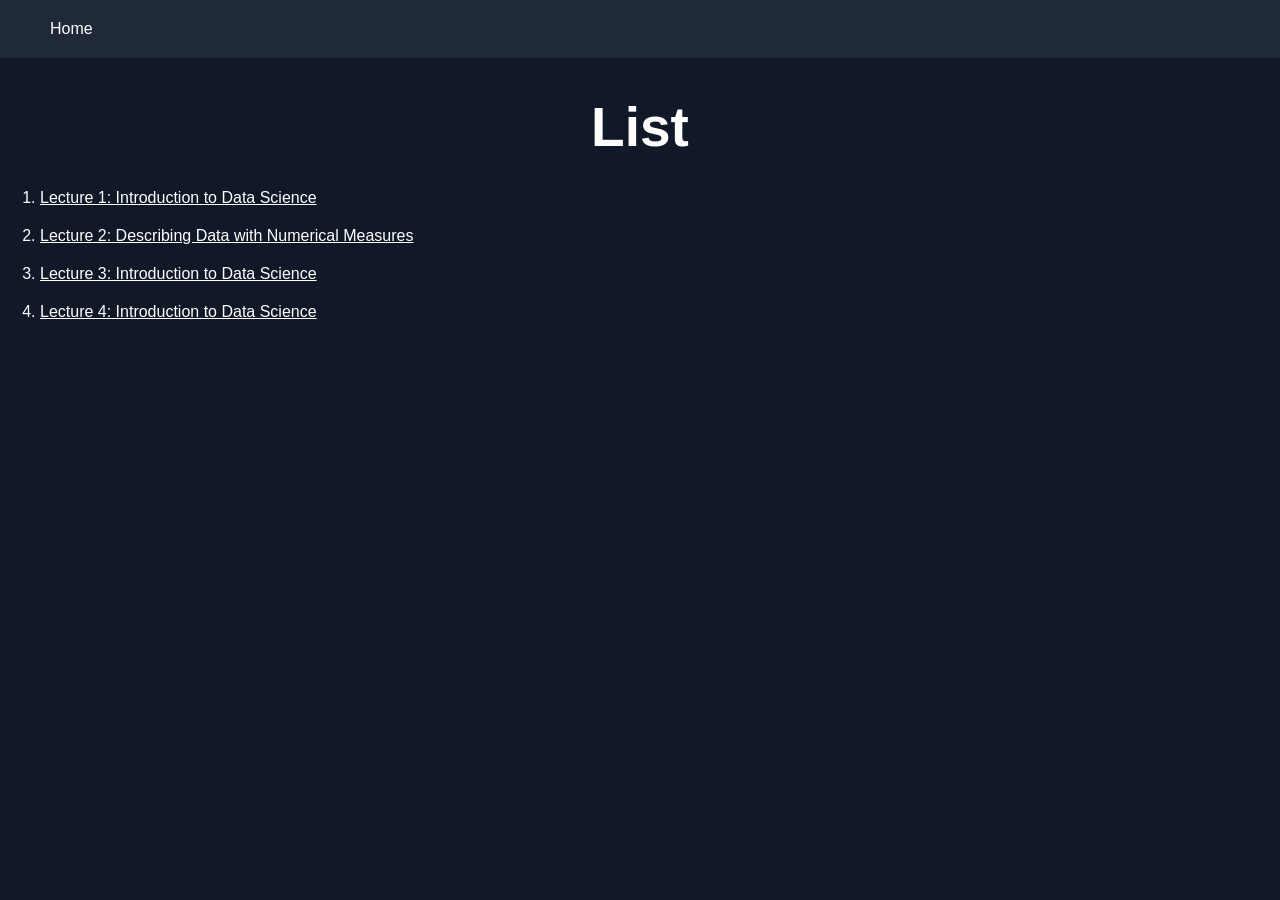
<file: html/CSE303-Visual-Learning/list.html>
<!DOCTYPE html>

<html lang="en">

<head>

    <meta charset="UTF-8">
    <title>List of Lectures</title>
    <link rel="stylesheet" href="style1.css">

</head>

<body>
    <div class = "navbar">
        <a href = "index.html">Home</a>
    </div>

    <h1 style="text-align:center; color:white;">
        List
    </h1>

    <ol type="1" class="lecture-list">

        <li>
            <a href="lecture1.html" style= "color:white">
                Lecture 1: Introduction to Data Science
            </a>
            
        </li>
        <li>
            <a href="lecture2.html" style= "color:white">
                Lecture 2: Describing Data with Numerical Measures
            </a>
        </li>
        <li>
            <a href="lecture3.html" style= "color:white">
                Lecture 3: Introduction to Data Science
            </a>
        </li>
        <li>
            <a href="lecture4.html" style= "color:white">
                Lecture 4: Introduction to Data Science
            </a>
        </li>


    </ol>

</body>

</html>
</file>
<file: html/CSE303-Visual-Learning/style.css>
body {
    background-color: #111827;
    color: white;

    font-family: Arial;

    transition: 0.4s;
}

.container {
    text-align: center;
    margin-top: 150px;
}
h1 {
    font-size: 50px;
}

p {
    font-size: 20px;
}
.start-btn {
    background-color: rgb(232, 232, 242);
    color: rgb(0, 0, 19);

    border: none;

    padding: 15px 30px;

    font-size: 18px;

    border-radius: 10px;

    cursor: pointer;
}
</file>
<file: html/style.css>
* {
    margin: 20;
    padding: 20;
    box-sizing: border-box;
}
body {
    font-family: Arial, sans-serif;
    background-color: #f7f5f400;
    color: #1e1616;
    line-height: 1.6;
    padding: 20px;
}
h1 {
    text-align: center;
    color: #2c3e50;
    margin-bottom: 10px;
}

h2 {
    color: #34495e;
    margin-top: 20px;
}
p {
    background-color: rgb(223, 132, 132);
    padding: 15px;
    border-radius: 10px;
    margin-top: 10px;
}
ul, ol {
    background-color: rgb(133, 222, 195);
    padding: 15px;
    border-radius: 10px;
    margin-top: 10px;

}
a {
    color: #0077cc;
    text-decoration: none;
    font-weight: bold;
}

a:hover {
    color: darkred;
    text-decoration: underline;
}
img {
    display: block;
    margin-top: 10px;
    border-radius: 10px;
}
</file>
<file: html/CSE303-Visual-Learning/style1.css>
body {
    margin: 0;
    font-family: Arial;
    background-color: #111827;
    color: white;
    overflow-x:hidden;
}
.lecture-list{
    display:flex;
    flex-direction:column;
    gap:20px;
    margin-top:30px;
}
/* NAVBAR */
.navbar {
    display: flex;

    justify-content: space-between;

    align-items: center;

    padding: 20px 50px;

    background-color: #1f2937;
}

.navbar a {
    color: white;
    text-decoration: none;
}

/* HERO */
.hero {
    text-align: center;

    padding: 100px 20px;
}

.hero h1 {
    font-size: 60px;
}

.hero h2 {
    color: #f8f9fa00;
}

/* CARD */

.card {
    background-color: #1f2937;

    margin: 40px auto;

    width: 80%;

    padding: 40px;

    border-radius: 20px;

    transition: 0.4s;
}

.card:hover {
    transform: translateY(-10px);
}

/* TABLE */

table {
    width: 100%;

    border-collapse: collapse;

    margin-top: 20px;
}
.highlight-row td 
{
  border: 2px solid red;
}
th,
td {
    border: 1px solid white;

    padding: 15px;

    text-align: center;
}

tr:hover {
    background-color: #374151;
}

/* ROW COLUMN */
.row-container {
    display: flex;

    gap: 30px;

    margin-top: 30px;
}
.column-container {
    display: flex;

    gap: 30px;

    margin-top: 30px;
}

.info-box {
    flex: 1;

    background-color: #374151;

    padding: 30px;

    border-radius: 15px;

    transition: 0.4s;
}

.info-box:hover {
    transform: scale(1.05);

    background-color: #2563eb;
}

/* VARIABLE TYPES */

.variable-grid {
    display: grid;

    grid-template-columns: repeat(2, 1fr);

    gap: 20px;

    margin-top: 30px;
}

.variable-card {
    background-color: #374151;

    padding: 30px;

    border-radius: 15px;

    transition: 0.4s;
}

.variable-card:hover {
    transform: rotate(-2deg) scale(1.03);

    background-color: #2563eb;
}

@keyframes float {

    from {
        transform: translateY(0px);
    }

    to {
        transform: translateY(-10px);
    }
}
.outlier {
    background: red;
    color: white;
    animation: dropDown 2s ease;
}

@keyframes dropDown {

    0% {
        transform: translateY(-200px);
        opacity: 0;
    }

    100% {
        transform: translateY(0);
        opacity: 1;
    }
}

.mean-box {
    border: 3px solid red;
    animation: shake 2s infinite;
}

.median-box {
    border: 3px solid #22c55e;
}

@keyframes shake {

    0% { transform: translateX(0px); }

    25% { transform: translateX(5px); }

    50% { transform: translateX(-5px); }

    75% { transform: translateX(5px); }

    100% { transform: translateX(0px); }
}

.balance-line {
    margin-top: 30px;
    position: relative;
    height: 60px;
}

.mean-indicator {
    position: absolute;
    right: 20%;
    color: red;
    font-weight: bold;
    animation: moveRight 2s infinite;
}

.median-indicator {
    position: absolute;
    left: 40%;
    color: green;
    font-weight: bold;
}

@keyframes moveRight {

    0% {
        transform: translateX(0px);
    }

    50% {
        transform: translateX(20px);
    }

    100% {
        transform: translateX(0px);
    }
}
.population-text {
    margin-top: 30px;

}
.variable-card {
    cursor: pointer;
    transition: 0.3s;
}

.variable-card:hover {
    transform: translateY(-5px);
    box-shadow: 0 10px 20px rgba(0,0,0,0.1);
}

.example-box {
    margin-top: 20px;
    padding: 18px 20px;
    border-left: 6px solid #4CAF50;

    background: linear-gradient(135deg, #f0fff4, #e6fffa);
    color: #1f2937;

    border-radius: 10px;
    box-shadow: 0 8px 18px rgba(0, 0, 0, 0.08);

    animation: fadeIn 0.35s ease;
}

.example-box h3 {
    color: #065f46;
    margin-bottom: 8px;
}

.example-box p {
    color: #374151;
    line-height: 1.5;
}

.hidden {
    display: none;
}

@keyframes fadeIn {
    from { opacity: 0; transform: translateY(10px); }
    to { opacity: 1; transform: translateY(0); }
}
.container{
    width: 90%;
    margin:auto;
    padding:40px 0;
}
h1{
    text-align:center;
    font-size:55px;
    margin-bottom:20px;
    animation:fadeDown 1s ease;    
}

    section{
      margin-bottom:80px;
      background:#1e293b;
      padding:40px;
      border-radius:20px;
      box-shadow:0 0 20px rgba(0,0,0,0.3);
      animation:appear 1s ease;
    }

    h2{
      margin-bottom:20px;
      font-size:38px;
      color:#38bdf8;
    }

    p{
      line-height:1.8;
      font-size:18px;
      color:#e2e8f0;
    }

    .formula{
      margin:25px 0;
      padding:20px;
      background:#0f172a;
      border-left:6px solid #38bdf8;
      border-radius:10px;
      font-size:24px;
      color:#facc15;
      overflow-x:auto;
    }

    .data-box{
      margin-top:25px;
      background:#334155;
      padding:20px;
      border-radius:10px;
      font-size:24px;
      text-align:center;
    }

    .highlight{
      color:#f87171;
      font-weight:bold;
    }

    /* GRAPH AREA */

    .graph-container{
      margin-top:40px;
    }

    .bars{
      display:flex;
      align-items:flex-end;
      gap:12px;
      height:300px;
      margin-top:30px;
    }

    .bar{
      width:55px;
      background:linear-gradient(to top,#38bdf8,#0ea5e9);
      border-radius:10px 10px 0 0;
      position:relative;
      animation:grow 2s ease forwards;
      transform-origin:bottom;
    }

    .bar span{
      position:absolute;
      bottom:-35px;
      left:50%;
      transform:translateX(-50%);
      color:white;
      font-size:18px;
    }

    .line{
      position:absolute;
      top:0;
      width:4px;
      height:100%;
      animation:slideDown 2s ease;
    }

    .mean-line{
      background:#f43f5e;
      left:78%;
    }

    .median-line{
      background:#22c55e;
      left:60%;
    }

    .mode-line{
      background:#facc15;
      left:40%;
    }

    .graph-wrapper{
      position:relative;
      margin-top:50px;
      height:320px;
      border-bottom:3px solid white;
      border-left:3px solid white;
      padding-left:20px;
    }

    .label{
      position:absolute;
      top:-40px;
      font-size:18px;
      font-weight:bold;
      white-space:nowrap;
    }

    .mean-label{
      color:#f43f5e;
      left:74%;
    }

    .median-label{
      color:#22c55e;
      left:54%;
    }

    .mode-label{
      color:#facc15;
      left:34%;
    }

    .comparison{
      display:grid;
      grid-template-columns:repeat(auto-fit,minmax(250px,1fr));
      gap:20px;
      margin-top:40px;
    }

    .card{
      background:#0f172a;
      padding:25px;
      border-radius:15px;
      transition:0.4s;
      border:2px solid transparent;
    }

    .card:hover{
      transform:translateY(-10px);
      border-color:#38bdf8;
    }

    .card h3{
      margin-bottom:15px;
      font-size:28px;
    }

    .card p{
      font-size:17px;
    }

    .problem{
      margin-top:35px;
      background:#450a0a;
      padding:25px;
      border-radius:15px;
      border-left:6px solid red;
    }

    .solution{
      margin-top:25px;
      background:#052e16;
      padding:25px;
      border-radius:15px;
      border-left:6px solid #22c55e;
    }

    /* ANIMATIONS */

    @keyframes grow{
      from{
        transform:scaleY(0);
      }
      to{
        transform:scaleY(1);
      }
    }

    @keyframes slideDown{
      from{
        height:0;
      }
      to{
        height:100%;
      }
    }

    @keyframes fadeDown{
      from{
        opacity:0;
        transform:translateY(-30px);
      }
      to{
        opacity:1;
        transform:translateY(0);
      }
    }

    @keyframes fadeUp{
      from{
        opacity:0;
        transform:translateY(30px);
      }
      to{
        opacity:1;
        transform:translateY(0);
      }
    }

    @keyframes appear{
      from{
        opacity:0;
        transform:scale(0.95);
      }
      to{
        opacity:1;
        transform:scale(1);
      }
    }

    @media(max-width:768px){

      h1{
        font-size:38px;
      }

      .bars{
        gap:6px;
      }

      .bar{
        width:35px;
      }

      .label{
        font-size:14px;
      }

      section{
        padding:25px;
      }
    }
.subtitle{
    text-align:center;
    color:#cbd5e1;
    margin-bottom:60px;
    font-size:20px;
    animation:fadeUp 1.2s ease;
}
.graph-grid{
  display:grid;
  grid-template-columns:repeat(auto-fit,minmax(320px,1fr));
  gap:30px;
  margin-top:40px;
}

.graph-card{
  background:#0f172a;
  padding:25px;
  border-radius:20px;
  transition:0.4s;
}

.graph-card:hover{
  transform:translateY(-8px);
}

.graph{
  margin-top:20px;
}

.svg-graph{
  width:100%;
  height:auto;
}

.axis{
  stroke:white;
  stroke-width:3;
}

.curve{
  fill:none;
  stroke:#38bdf8;
  stroke-width:6;
  stroke-linecap:round;

  stroke-dasharray:1000;
  stroke-dashoffset:1000;

  animation:draw 3s ease forwards;
}

.mean-svg{
  stroke:#f43f5e;
  stroke-width:5;

  stroke-dasharray:300;
  stroke-dashoffset:300;

  animation:draw 2s ease forwards;
}

.median-svg{
  stroke:#22c55e;
  stroke-width:5;

  stroke-dasharray:300;
  stroke-dashoffset:300;

  animation:draw 2s ease forwards;
}

.mean-text{
  fill:#f43f5e;
  font-size:16px;
  font-weight:bold;
}

.median-text{
  fill:#22c55e;
  font-size:16px;
  font-weight:bold;
}

@keyframes draw{
  to{
    stroke-dashoffset:0;
  }
}


.main{
    display:flex !important;
    flex-direction:row !important;
    justify-content:center;
    align-items:center;
    gap:40px;

    width:100%;
    flex-wrap:nowrap; /* forces side-by-side */
}

.box{
    width:420px;
    height:450px;
    background:rgba(255,255,255,0.05);
    border:1px solid rgba(255,255,255,0.08);
    border-radius:30px;
    position:relative;
    overflow:hidden;
    backdrop-filter:blur(8px);
    box-shadow:0 10px 40px rgba(0,0,0,0.4);
}

.title{
    text-align:center;
    font-size:34px;
    font-weight:bold;
    margin-top:20px;
    letter-spacing:1px;
}

.subtitle{
    text-align:center;
    margin-top:8px;
    color:#cbd5e1;
    font-size:15px;
    padding:0 20px;
    line-height:1.5;
}

.population{
    position:absolute;
    top:120px;
    left:25px;
    right:25px;
    bottom:25px;

    display:grid;
    grid-template-columns:repeat(6,1fr);
    gap:22px;
    justify-items:center;
    align-content:start;
}

.sample{
    position:absolute;
    top:140px;
    left:0;
    right:0;

    display:flex;
    justify-content:center;
    gap:35px;
    flex-wrap:wrap;
    padding:20px;
}

/* HUMAN */

.person{
    width:26px;
    height:26px;
    background:#60a5fa;
    border-radius:50%;
    position:relative;

    animation:float 3s ease-in-out infinite;
}

.person::after{
    content:'';
    position:absolute;
    width:15px;
    height:20px;
    background:#60a5fa;
    left:5.5px;
    top:20px;
    border-radius:10px;
}

/* FLOATING */

@keyframes float{
    0%,100%{
        transform:translateY(0px);
    }

    50%{
        transform:translateY(-6px);
    }
}

/* SELECTED PEOPLE */

.selected{
    background:#facc15;

    animation:
    float 3s ease-in-out infinite,
    glow 1.5s infinite alternate;
}

.selected::after{
    background:#facc15;
}

@keyframes glow{
    from{
        box-shadow:0 0 5px #facc15;
    }

    to{
        box-shadow:0 0 20px #facc15;
    }
}

/* MOVING PEOPLE */

.move1{
    animation:
    move1 4s ease-in-out;
}

.move2{
    animation:
    move2 5s ease-in-out;
}

.move3{
    animation:
    move3 6s ease-in-out;
}

.move4{
    animation:
    move4 7s ease-in-out;
}

@keyframes move1{

    0%,20%{
        transform:translate(0,0);
        opacity:1;
    }

    45%{
        transform:translate(500px,-20px);
        opacity:1;
    }

    60%,100%{
        transform:translate(500px,-20px);
        opacity:0;
    }
}

@keyframes move2{

    0%,28%{
        transform:translate(0,0);
        opacity:1;
    }

    50%{
        transform:translate(500px,20px);
        opacity:1;
    }

    65%,100%{
        transform:translate(500px,20px);
        opacity:0;
    }
}

@keyframes move3{

    0%,36%{
        transform:translate(0,0);
        opacity:1;
    }

    58%{
        transform:translate(500px,-10px);
        opacity:1;
    }

    73%,100%{
        transform:translate(500px,-10px);
        opacity:0;
    }
}

@keyframes move4{

    0%,44%{
        transform:translate(0,0);
        opacity:1;
    }

    66%{
        transform:translate(500px,15px);
        opacity:1;
    }

    80%,100%{
        transform:translate(500px,15px);
        opacity:0;
    }
}

/* SAMPLE PEOPLE APPEAR */

.sample-person{
    width:40px;
    height:40px;
    background:#facc15;
    border-radius:50%;
    position:relative;

    opacity:0;

    animation:
    appear 6s infinite;
}

.sample-person::after{
    content:'';
    position:absolute;
    width:22px;
    height:28px;
    background:#facc15;
    top:30px;
    left:9px;
    border-radius:12px;
}

.s1{
    animation-delay:2.5s;
}

.s2{
    animation-delay:3s;
}

.s3{
    animation-delay:3.5s;
}

.s4{
    animation-delay:4s;
}

@keyframes appear{

    0%,40%{
        opacity:0;
        transform:scale(0.3);
    }

    55%{
        opacity:1;
        transform:scale(1.15);
    }

    70%,100%{
        opacity:1;
        transform:scale(1);
    }
}

/* MIDDLE SECTION */

.middle{
    display:flex;
    flex-direction:column;
    align-items:center;
    gap:20px;
}

.arrow{
    font-size:80px;
    color:#38bdf8;

    animation:arrowMove 1.5s infinite;
}

@keyframes arrowMove{

    0%{
        transform:translateX(0px);
        opacity:0.5;
    }

    50%{
        transform:translateX(10px);
        opacity:1;
    }

    100%{
        transform:translateX(0px);
        opacity:0.5;
    }
}

.middle-text{
    font-size:28px;
    font-weight:bold;
    text-align:center;
    color:#f8fafc;
}

.middle-sub{
    color:#cbd5e1;
    text-align:center;
    max-width:220px;
    line-height:1.5;
}

/* RESPONSIVE */

@media(max-width:1200px){

    .main{
        flex-direction:column;
        padding:30px 0;
    }

    .arrow{
        transform:rotate(90deg);
    }
}
</file>
